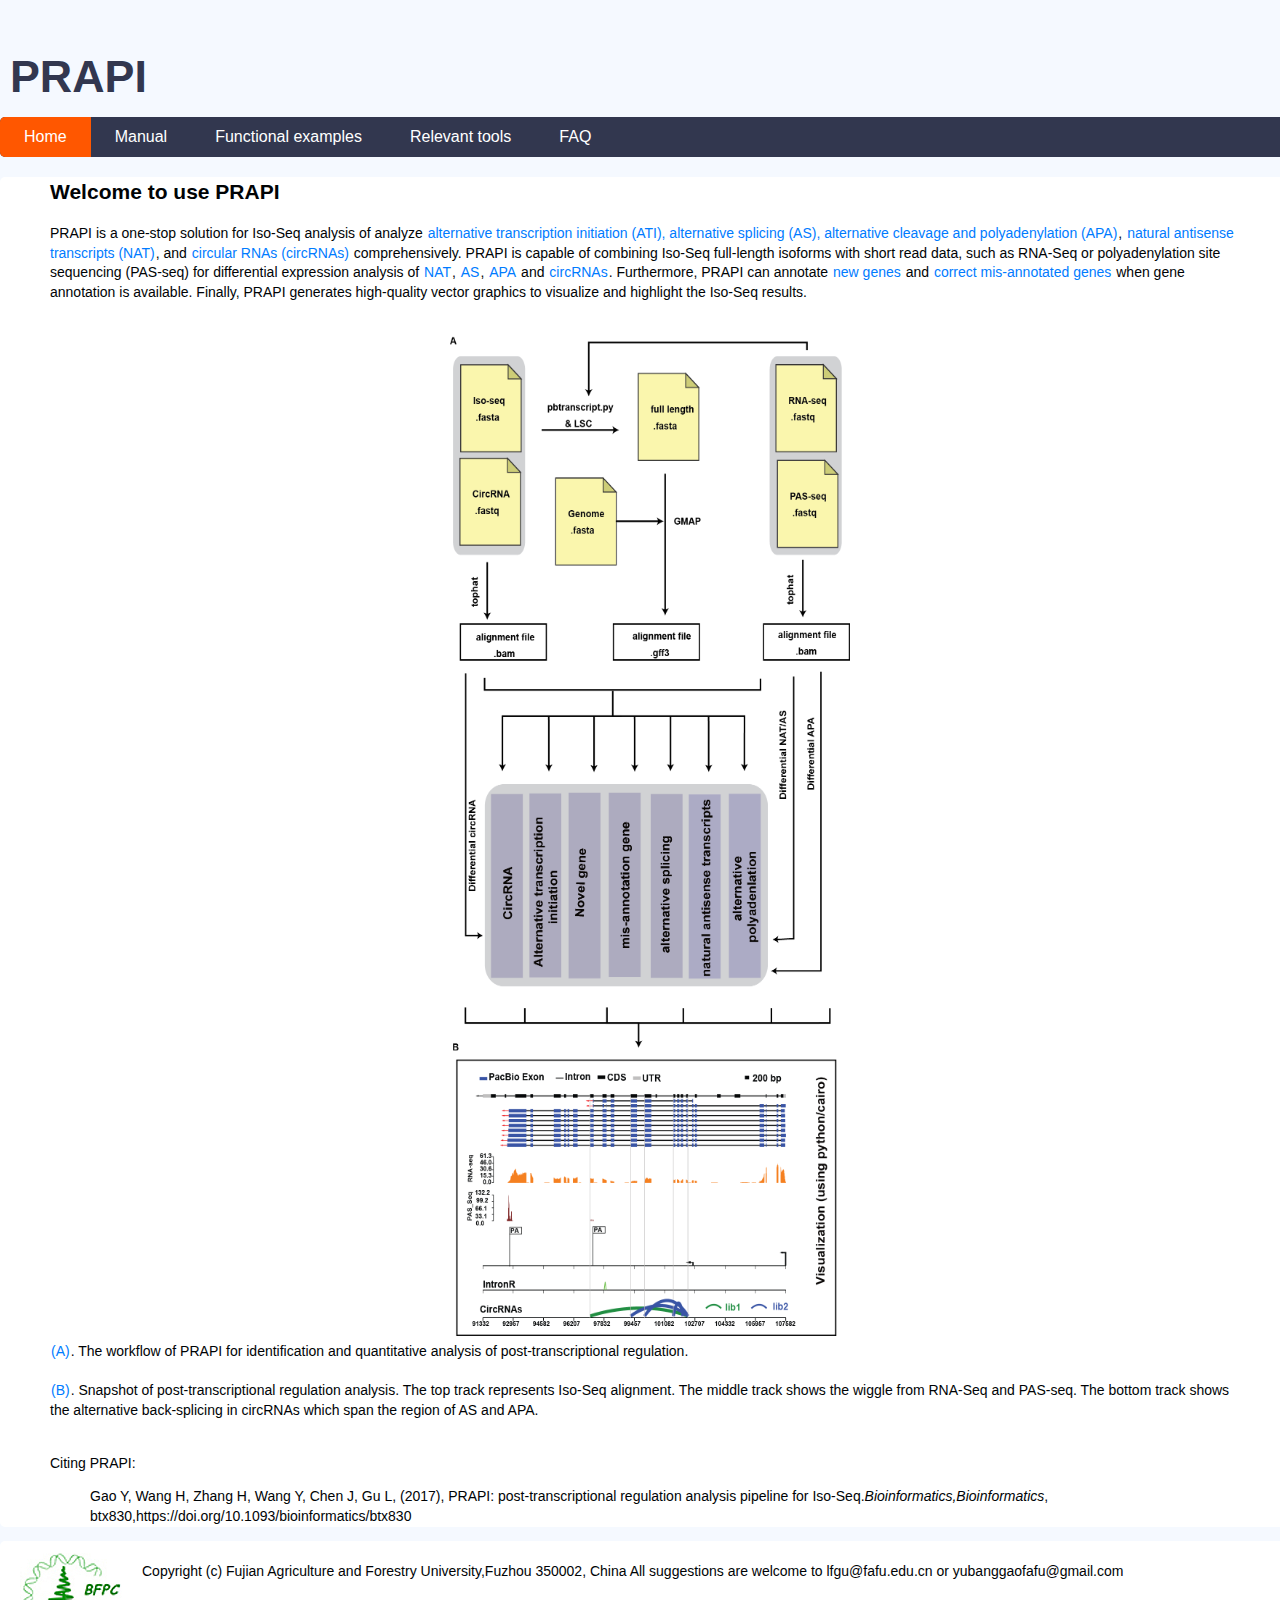
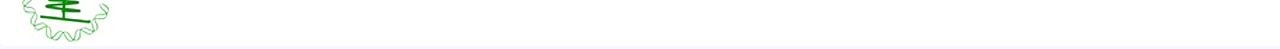
<file: PRAPI/index.html>
<!DOCTYPE html>
<html lang="en">
<head>
<meta charset="utf-8" />
<title>PRAPI</title>
 
<link rel="stylesheet" href="css/main.css" type="text/css" />
<link rel="stylesheet" href="css/tr.css" type="text/css" />
<script src="js/main.js" type="text/javascript"></script>
</head>

<body id="index" class="home">
 
	<header id="banner" class="body">
		<h1><a href="index.php">PRAPI</a></h1>
		<nav>
		  <ul>
			<li class="active"><a href="index.html">Home</a></li>
			<li><a href="manual_v2.html">Manual</a></li>
			<!--<li><a href="downloads.php">Downloads</a></li>-->
			<li><a href="example.html">Functional examples</a></li>
			<li><a href="tools.html">Relevant tools</a></li>
<!--
			<li><a href="primer_design.html">Primer design</a></li>
-->
			<li><a href="help.html">FAQ</a></li>
		  </ul>
		</nav>
<!--
		<script>
var _hmt = _hmt || [];
(function() {
  var hm = document.createElement("script");
  hm.src = "https://hm.baidu.com/hm.js?63c9a8f0fd600bd423806ed37103e069";
  var s = document.getElementsByTagName("script")[0]; 
  s.parentNode.insertBefore(hm, s);
})();
</script>
-->
	</header>
<!---->
	<section id="content" class="body">
	
		<div id="text" class="body">
		  <!---->
			<h2>Welcome to use PRAPI</h2>
		  <p>
			
		  	PRAPI is  a one-stop solution for Iso-Seq analysis of analyze <a href="example.php#sec1">alternative transcription initiation (ATI), alternative splicing (AS), alternative cleavage and polyadenylation (APA)</a>, <a href="example.php#sec2">natural antisense transcripts (NAT)</a>, and <a href="example.php#sec9">circular RNAs (circRNAs)</a> comprehensively. PRAPI is capable of combining Iso-Seq full-length isoforms with short read data, such as RNA-Seq or polyadenylation site sequencing (PAS-seq) for differential expression analysis of <a href="example.php#sec6">NAT</a>, <a href="example.php#sec4">AS</a>, <a href="example.php#sec3">APA</a> and <a href="example.php#sec5">circRNAs</a>. Furthermore, PRAPI can annotate <a href="example.php#sec7">new genes</a> and <a href="example.php#sec8">correct mis-annotated genes</a> when gene annotation is available. Finally, PRAPI generates high-quality vector graphics to visualize and highlight the Iso-Seq results.
		  	
		  	<br>
		  	<br>
		  	<div align="center"><img src="images/flow.png"width="400" height="1000"></div>
		  	<a href="">(A)</a>. The workflow of PRAPI for identification and quantitative analysis of post-transcriptional regulation.
		  	<br>
		  	<br>
		  	<a href="">(B)</a>. Snapshot of post-transcriptional regulation analysis. The top track represents Iso-Seq alignment. The middle track shows the wiggle from RNA-Seq and PAS-seq. The bottom track shows the alternative back-splicing in circRNAs which span the region of AS and APA.
		  </p>
		<br>
		  </ul>
		  Citing PRAPI:
		  <ul>
			Gao Y, Wang H, Zhang H, Wang Y, Chen J, Gu L, (2017), PRAPI: post-transcriptional regulation analysis pipeline for Iso-Seq.<i>Bioinformatics,Bioinformatics</i>, btx830,https://doi.org/10.1093/bioinformatics/btx830
		  </ul>
		  </p>
		 </div>
	</section><!-- /#content -->
<footer id="footer" class="body">
	<img src="images/footer1.png" alt="mdc bimsb logo" class="photo" />
	<p>Copyright (c) Fujian Agriculture and Forestry University,Fuzhou 350002, China  All suggestions are welcome to lfgu@fafu.edu.cn or yubanggaofafu@gmail.com
<p
</p>
	</footer>
</body>
</html>
</file>
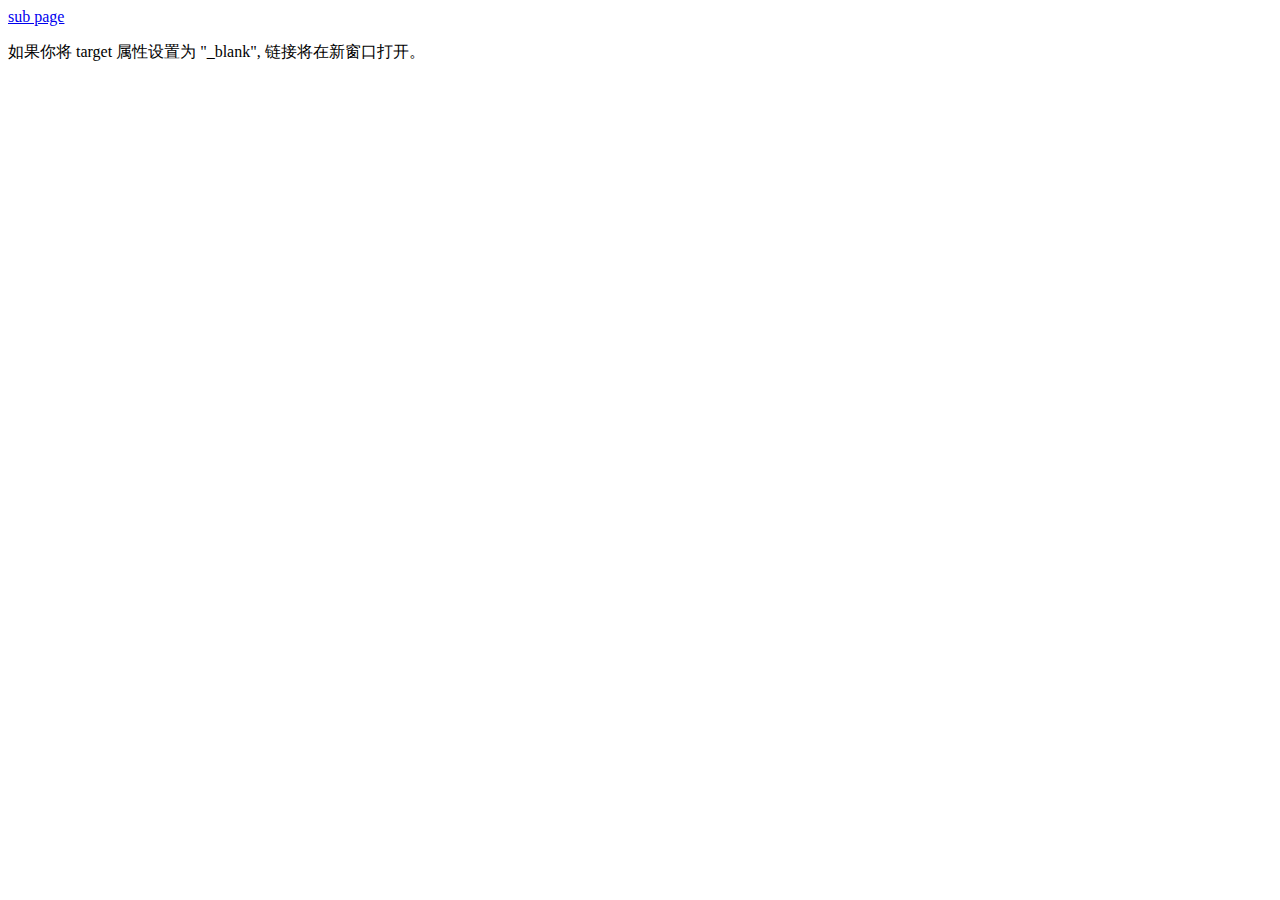
<file: sub.html>
<!DOCTYPE html>
<html>
<head> 
<meta charset="utf-8"> 
<title>菜鸟教程(runoob.com)</title> 
</head>
<body>

<a href="index.html" target="_blank">sub page</a>

<p>如果你将 target 属性设置为 &quot;_blank&quot;, 链接将在新窗口打开。</p>

</body>
</html>
</file>
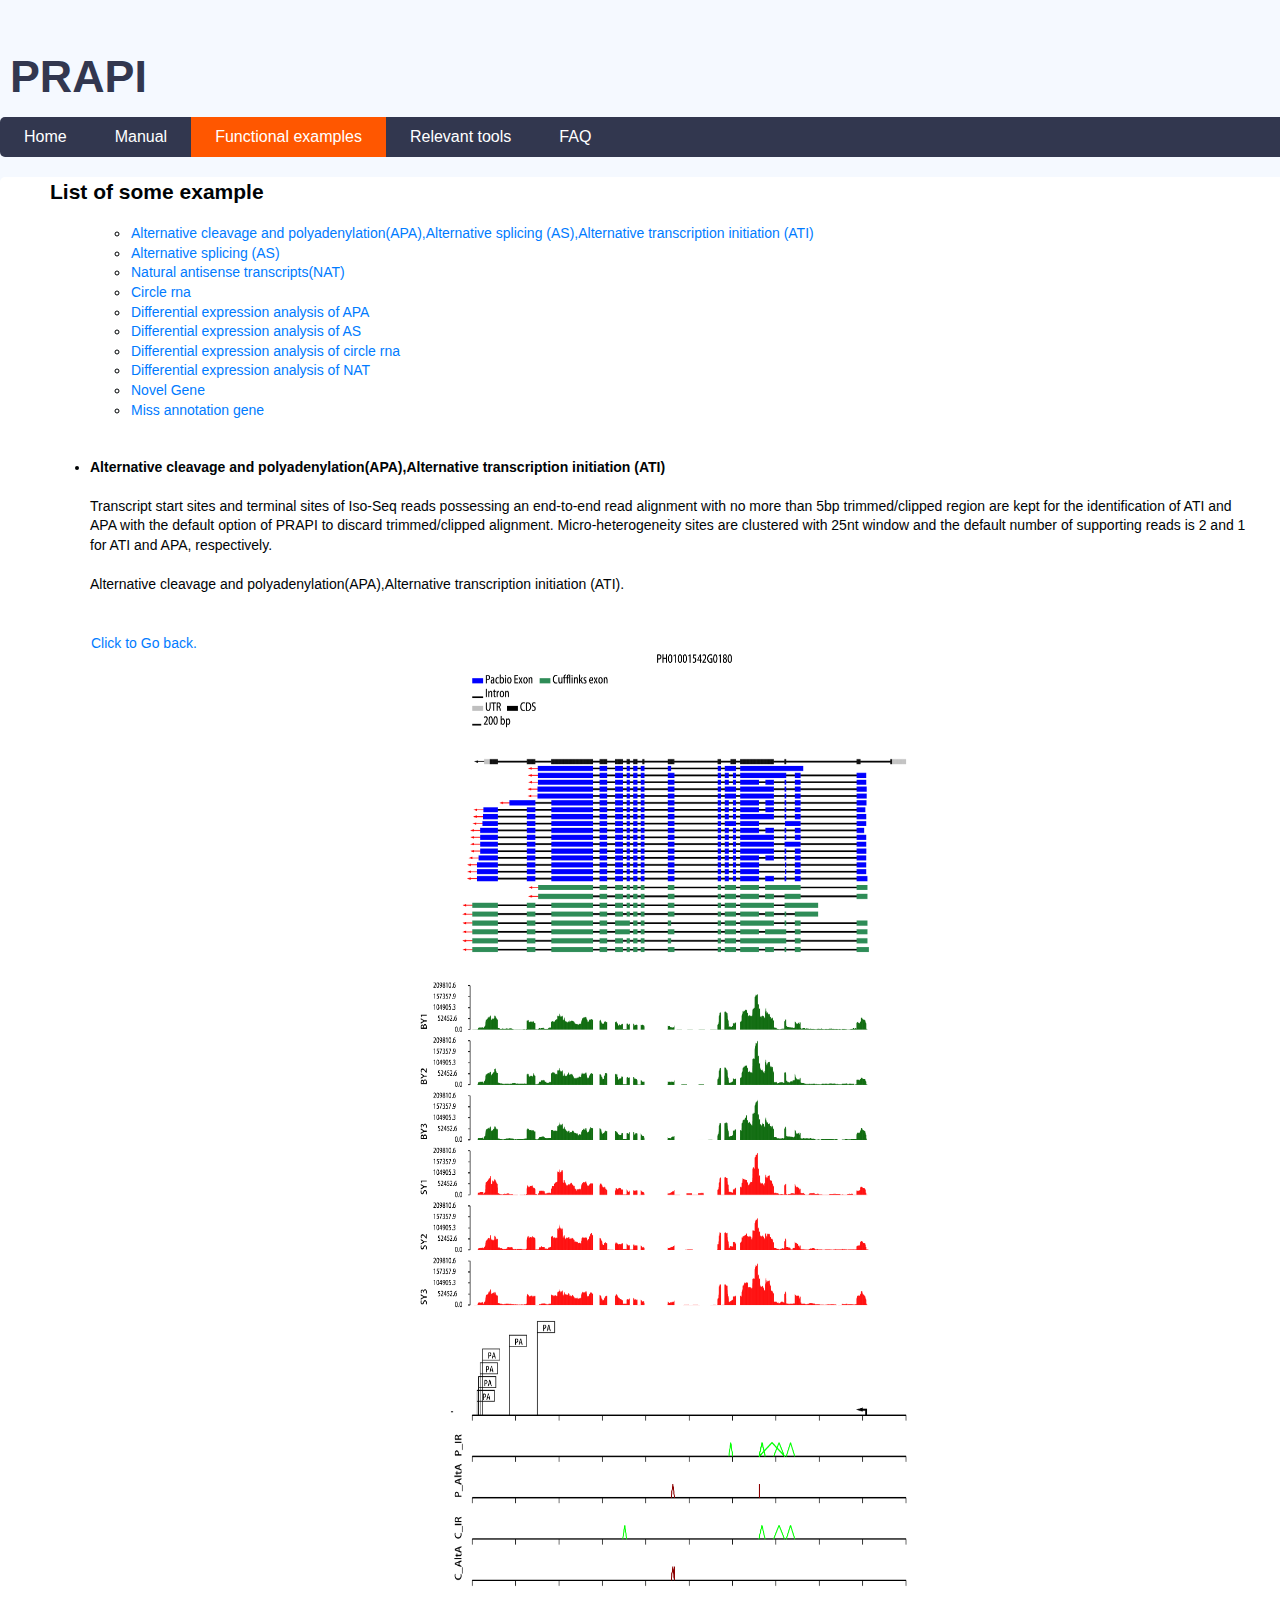
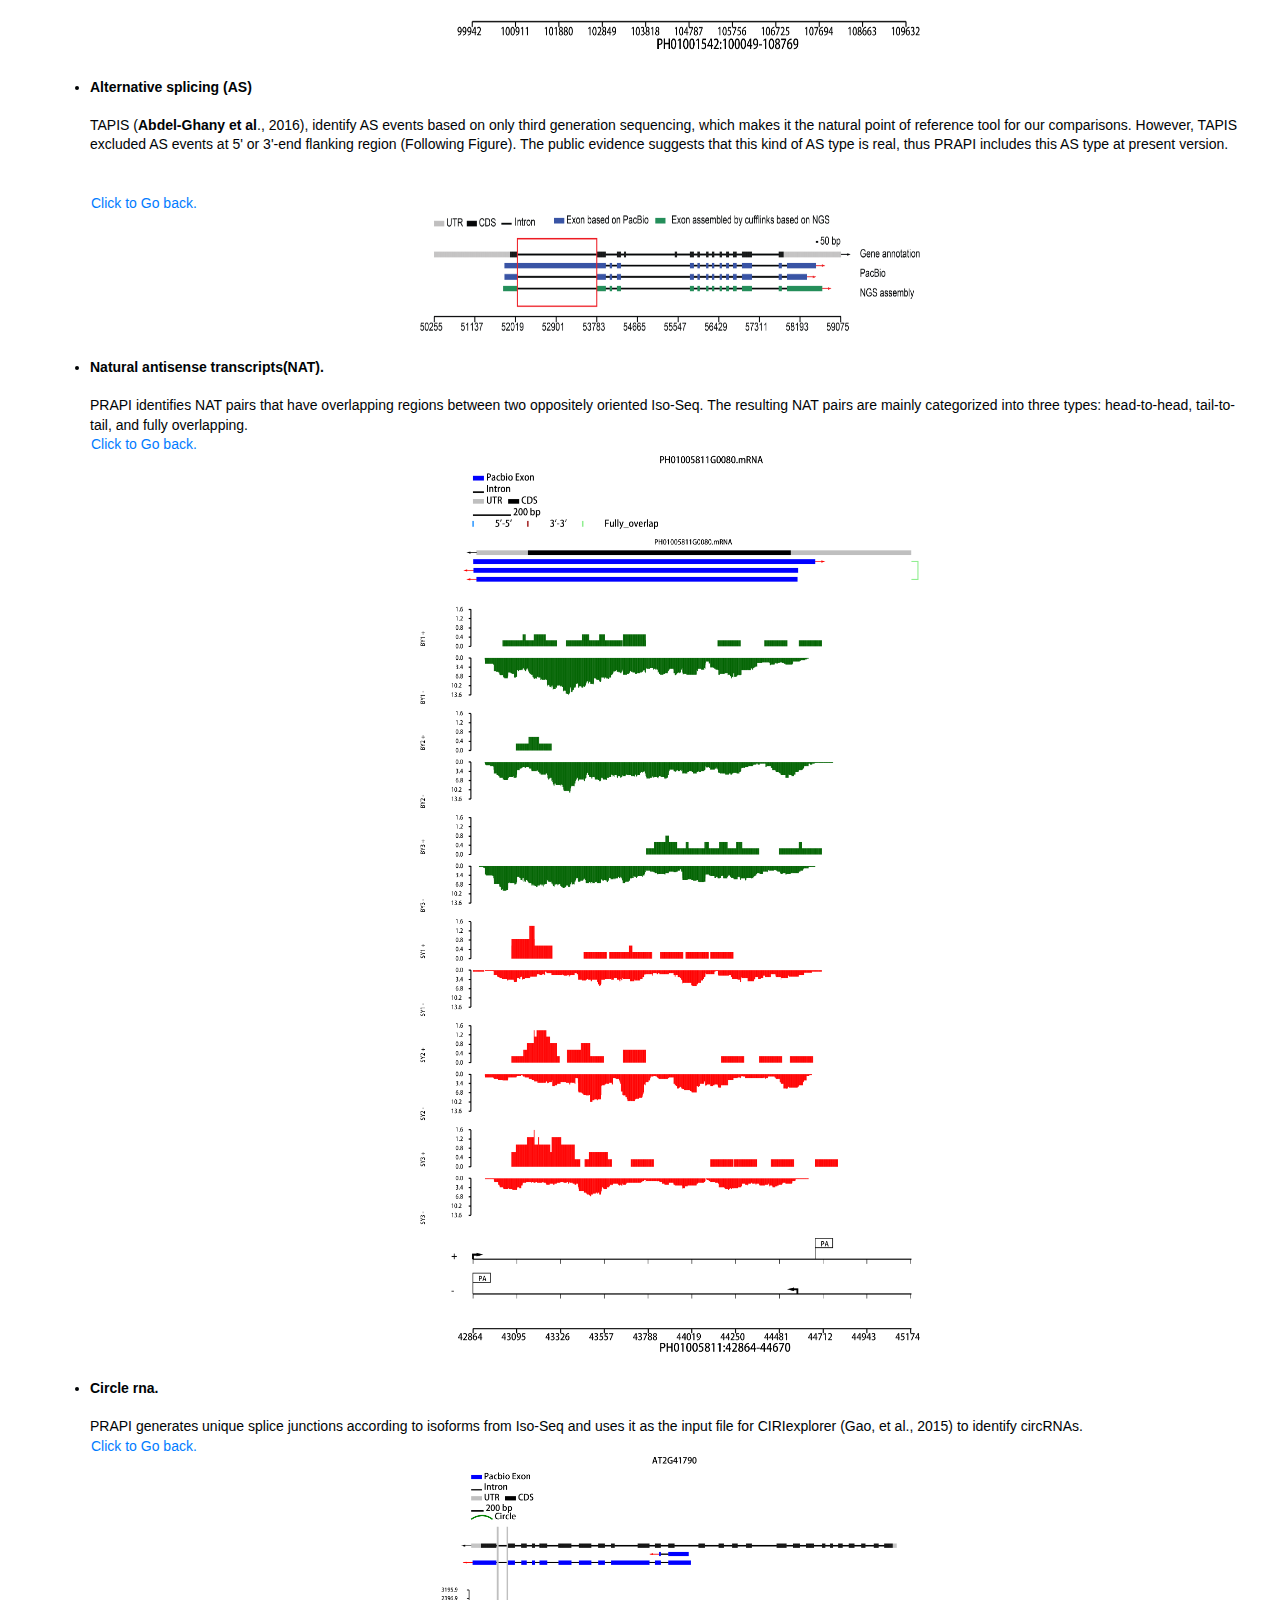
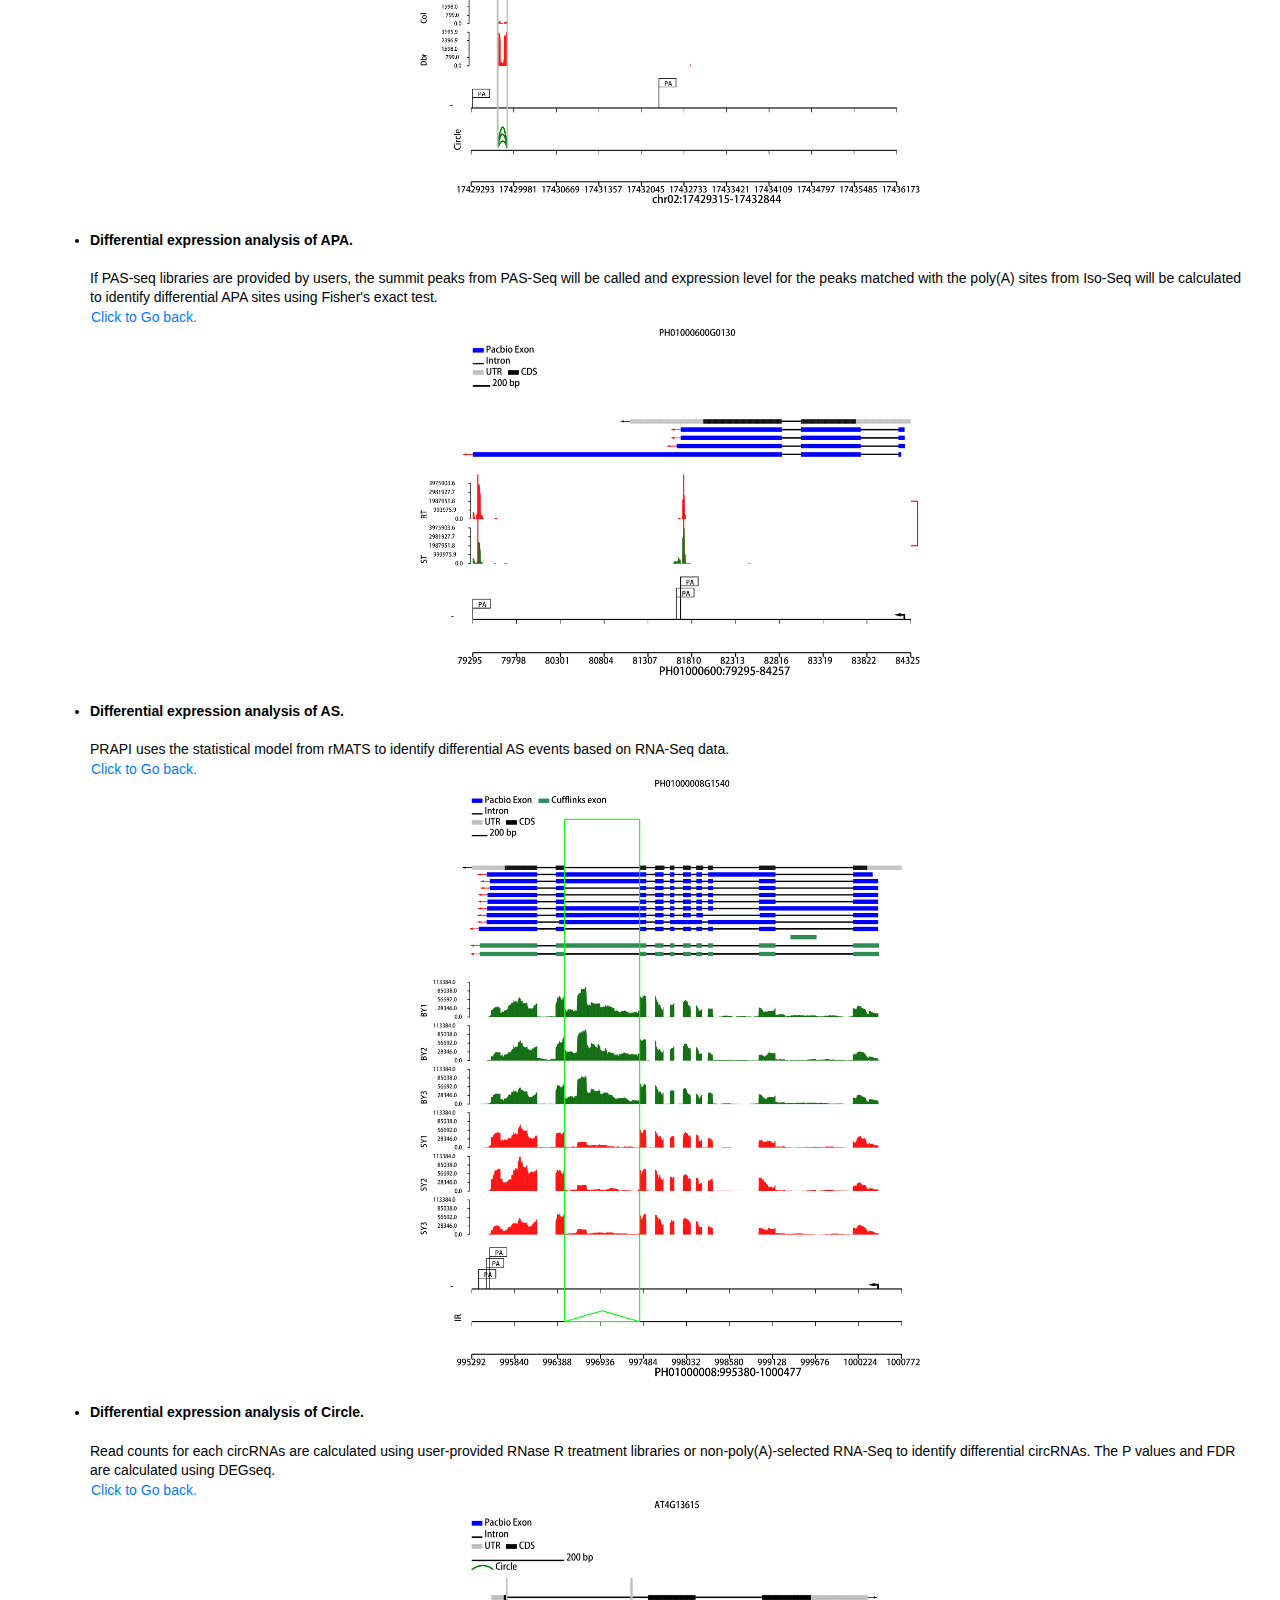
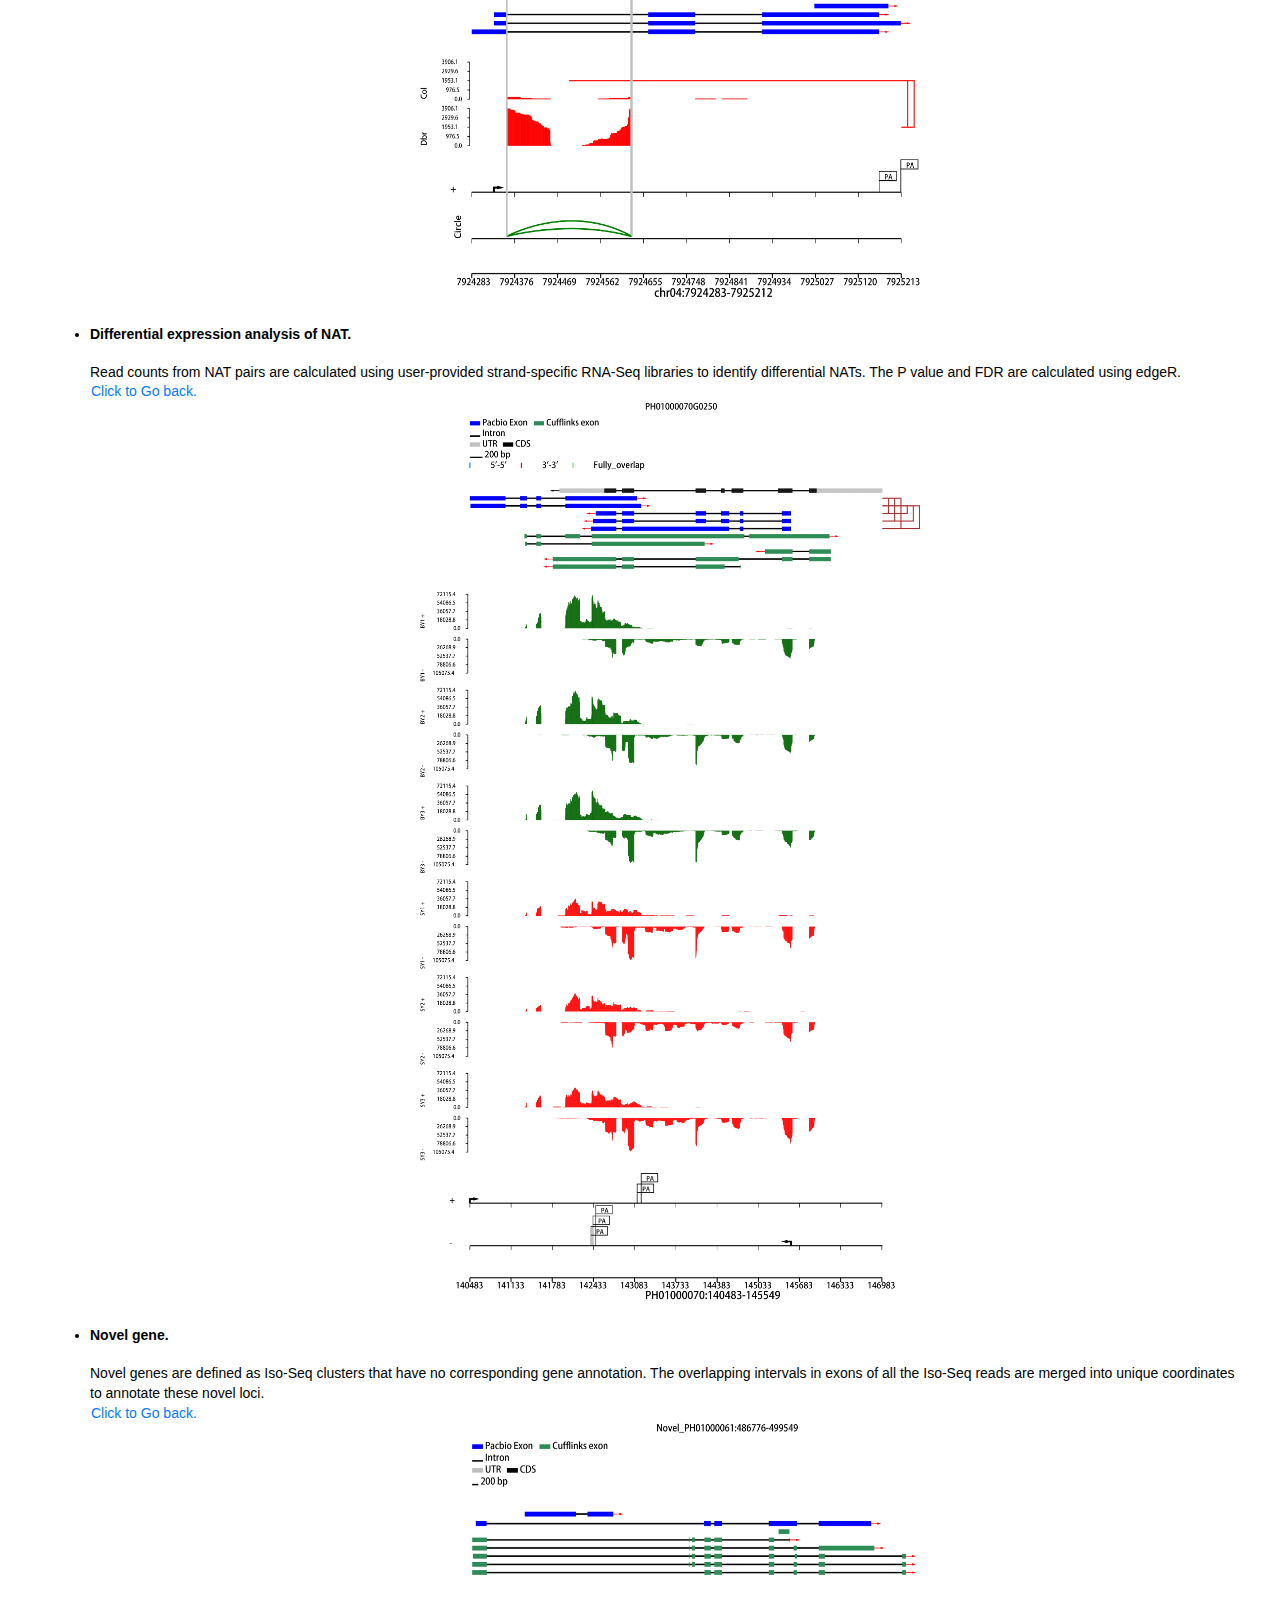
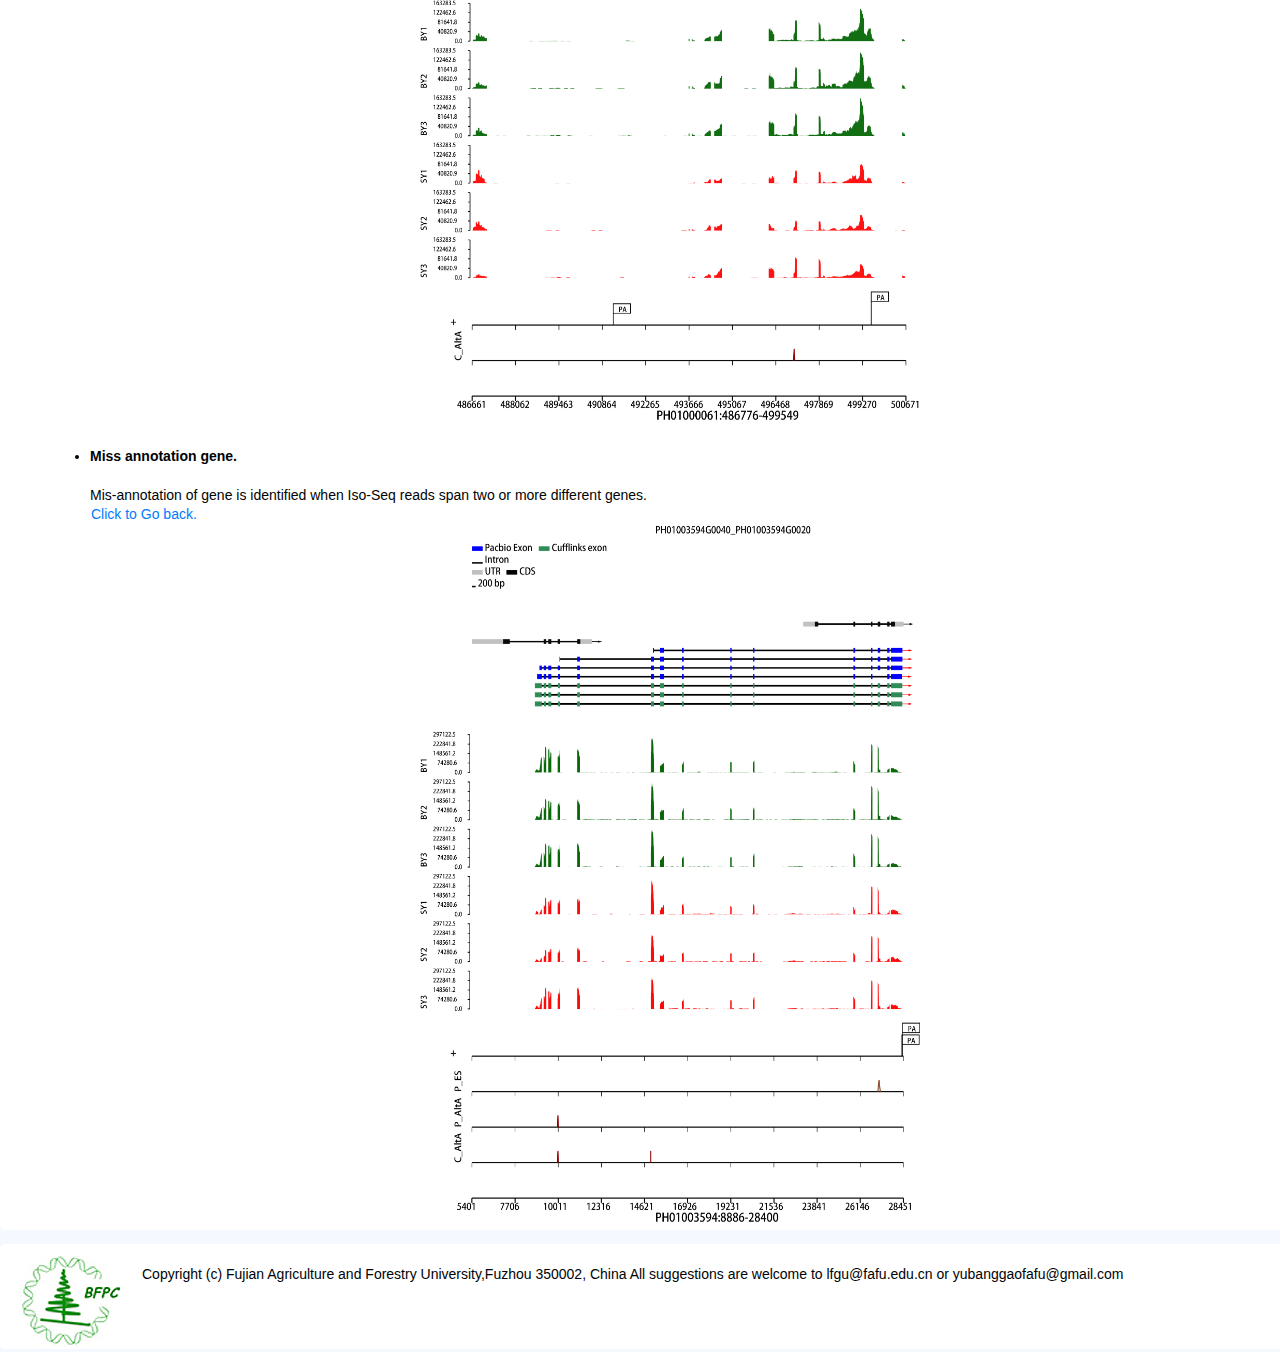
<file: PRAPI/example.html>
<!DOCTYPE html>
<html lang="en">
<head>
<meta charset="utf-8" />
<title>PRAPI</title>
 
<link rel="stylesheet" href="css/main.css" type="text/css" />
<link rel="stylesheet" href="css/tr.css" type="text/css" />
<script src="js/main.js" type="text/javascript"></script>
</head>

<body id="index" class="home">
 
	<header id="banner" class="body">
		<h1><a href="index.php">PRAPI</a></h1>
		<nav>
		  <ul>
			<li ><a href="index.html">Home</a></li>
			<li><a href="manual_v2.html">Manual</a></li>
			<!--<li><a href="downloads.php">Downloads</a></li>-->
			<li class="active"><a href="example.html">Functional examples</a></li>
			<li><a href="tools.html">Relevant tools</a></li>
<!--
			<li><a href="primer_design.html">Primer design</a></li>
-->
			<li><a href="help.html">FAQ</a></li>
		  </ul>
		</nav>
<script type="text/javascript">
<!--
function swap(val){
	if(val=="left"){
	left.style.display='block';//设置为显示
		center.style.display='none';//设置为隐藏
		right.style.display='none';
	}else if(val=="center"){
			left.style.display='none';
			center.style.display='block';
			right.style.display='none';
	}else if(val=="right"){
			left.style.display='none';
			center.style.display='none';
			right.style.display='block';
	}
	}
-->
</script>
	<section id="content" class="body">
		<div id="text" class="body">
			<h2>List of some example</h2>
	<ul>
		<ul id="homes">
				<li><a href="example.php#sec1">Alternative cleavage and polyadenylation(APA),Alternative splicing (AS),Alternative transcription initiation (ATI)</a></li>
				
				<li><a href="example.php#sec10">Alternative splicing (AS)</a></li>
				<li><a href="example.php#sec2">Natural antisense transcripts(NAT)</a></li>
				<li><a href="example.php#sec9">Circle rna</a></li>
				<li><a href="example.php#sec3">Differential expression analysis of APA</a></li>
				<li><a href="example.php#sec4">Differential expression analysis of AS</a></li>
				<li><a href="example.php#sec5">Differential expression analysis of circle rna</a></li>
				<li><a href="example.php#sec6">Differential expression analysis of NAT</a></li>
				<li><a href="example.php#sec7">Novel Gene</a></li>
				<li><a href="example.php#sec8">Miss annotation gene</a></li><br>
			</ul>
		<li id="sec1">
			<H4>Alternative cleavage and polyadenylation(APA),Alternative transcription initiation (ATI)</H4>
			
			Transcript start sites and terminal sites of Iso-Seq reads possessing an end-to-end read alignment with no more than 5bp trimmed/clipped region are kept for the identification of ATI and APA with the default option of PRAPI to discard trimmed/clipped alignment. Micro-heterogeneity sites are clustered with 25nt window and the default number of supporting reads is 2 and 1 for ATI and APA, respectively.<br><br>
			
			Alternative cleavage and polyadenylation(APA),Alternative transcription initiation (ATI).<br><br>
			
		
			
			<br><a href="example.php">Click to Go back.</a> 
			<div align="center"><img src="images/basic.png"width="500" height="1000"></div>
		</li>
		
		
		<li id="sec10">
			<H4>Alternative splicing (AS)</H4>
			
			TAPIS (<b>Abdel-Ghany et al</b>., 2016), identify AS events based on only third generation sequencing, which makes it the natural point of reference tool for our comparisons. However, TAPIS excluded AS events at 5' or 3'-end flanking region (Following Figure). The public evidence suggests that this kind of AS type is real, thus PRAPI includes this AS type at present version.<br><br>
			
			<br><a href="example.php">Click to Go back.</a> 
			<div align="center"><img src="images/as.png"width="500" height="120"></div>
		</li>
		
		
		
		<li id="sec2">
			<H4>Natural antisense transcripts(NAT).</H4>
			PRAPI identifies NAT pairs that have overlapping regions between two oppositely oriented Iso-Seq. The resulting NAT pairs are mainly categorized into three types: head-to-head, tail-to-tail, and fully overlapping.
			<br>
			<a href="example.php">Click to Go back.</a> 
			<div align="center"><img src="images/nat.png"width="500" height="900"></div>
		</li>
		<li id="sec9">
			<h4>Circle rna.</h4>
			  PRAPI generates unique splice junctions according to isoforms from Iso-Seq and uses it as the input file for CIRIexplorer (Gao, et al., 2015) to identify circRNAs.
			<br><a href="example.php">Click to Go back.</a>
			<div align="center"><img src="images/circ.png"width="500" height="350"></div>
		</li>
		<li id="sec3">
			<h4>Differential expression analysis of APA.</h4>
			If PAS-seq libraries are provided by users, the summit peaks from PAS-Seq will be called and expression level for the peaks matched with the poly(A) sites from Iso-Seq will be calculated to identify differential APA sites using Fisher's exact test.
			
			<br><a href="example.php">Click to Go back.</a>
			<div align="center"><img src="images/de_apa.png"width="500" height="350"></div>
		</li>
		<li id="sec4">
			<h4>Differential expression analysis of AS.</h4>
			PRAPI uses the statistical model from rMATS to identify differential AS events based on RNA-Seq data.
			<br><a href="example.php">Click to Go back.</a>
			<div align="center"><img src="images/de_as.png"width="500" height="600"></div>
		</li>
		<li id="sec5">
			<h4>Differential expression analysis of Circle.</h4>
			Read counts for each circRNAs are calculated using user-provided RNase R treatment libraries or non-poly(A)-selected RNA-Seq to identify differential circRNAs. The P values and FDR are calculated using DEGseq.
			<br><a href="example.php">Click to Go back.</a>
			<div align="center"><img src="images/de_circle.png"width="500" height="400"></div>
		</li>
		<li id="sec6">
			<h4>Differential expression analysis of NAT.</h4>
			Read counts from NAT pairs are calculated using user-provided strand-specific RNA-Seq libraries to identify differential NATs. The P value and FDR are calculated using edgeR.
			<br><a href="example.php">Click to Go back.</a>
			<div align="center"><img src="images/de_nat.png"width="500" height="900"></div>
		</li>
		<li id="sec7">
			<h4>Novel gene.</h4>
			Novel genes are defined as Iso-Seq clusters that have no corresponding gene annotation. The overlapping intervals in exons of all the Iso-Seq reads are merged into unique coordinates to annotate these novel loci.
			
			<br><a href="example.php">Click to Go back.</a>
			<div align="center"><img src="images/novel.png"width="500" height="600"></div>
		</li>
		<li id="sec8">
			<h4>Miss annotation gene.</h4>
			  Mis-annotation of gene is identified when Iso-Seq reads span two or more different genes.
			<br><a href="example.php">Click to Go back.</a>
			<div align="center"><img src="images/miss_annotation.png"width="500" height="700"></div>
		</li>
</ul>
		</div>
	</section>
	
	<footer id="footer" class="body">
	<img src="images/footer1.png" alt="mdc bimsb logo" class="photo" />
	<p>Copyright (c) Fujian Agriculture and Forestry University,Fuzhou 350002, China  All suggestions are welcome to lfgu@fafu.edu.cn or yubanggaofafu@gmail.com
<p
<!-- Start of StatCounter Code for Default Guide -->
<!-- Start of StatCounter Code for Default Guide -->
</p>
	</footer>
</body>
</html>
</file>
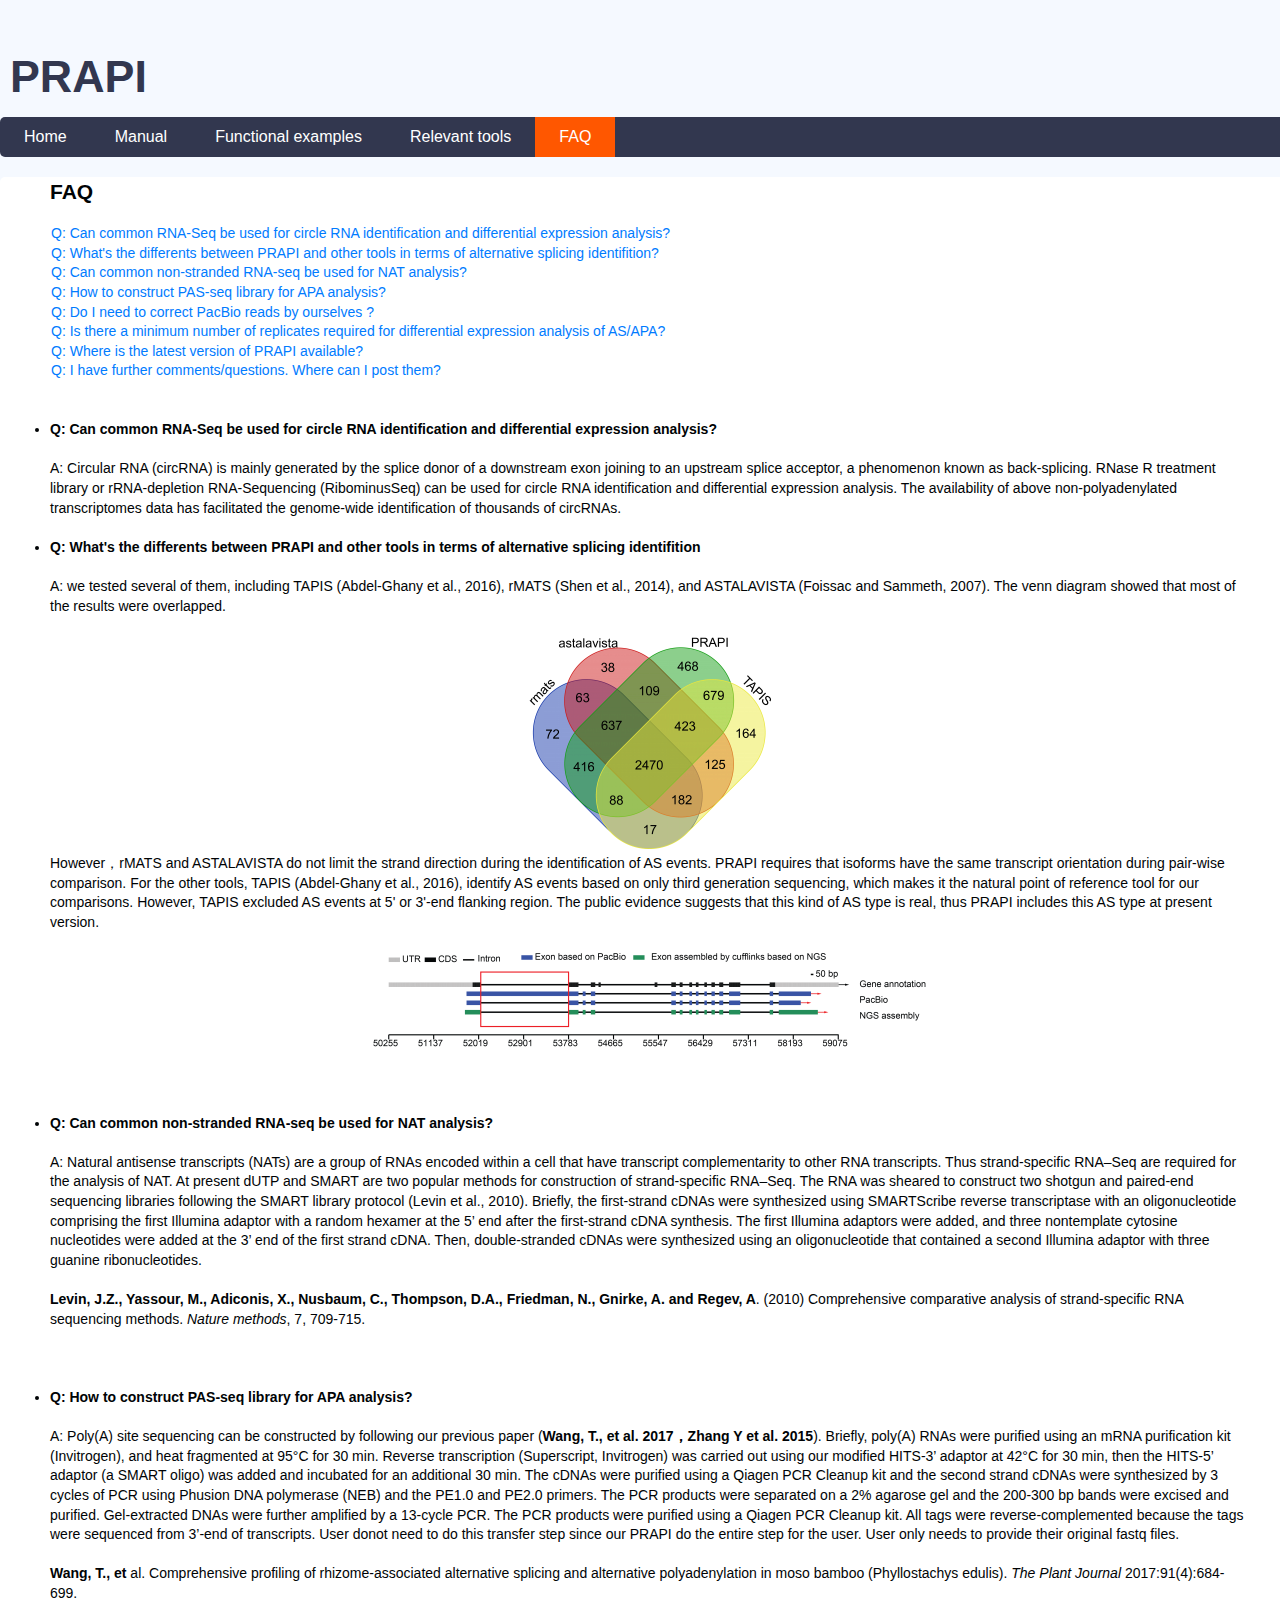
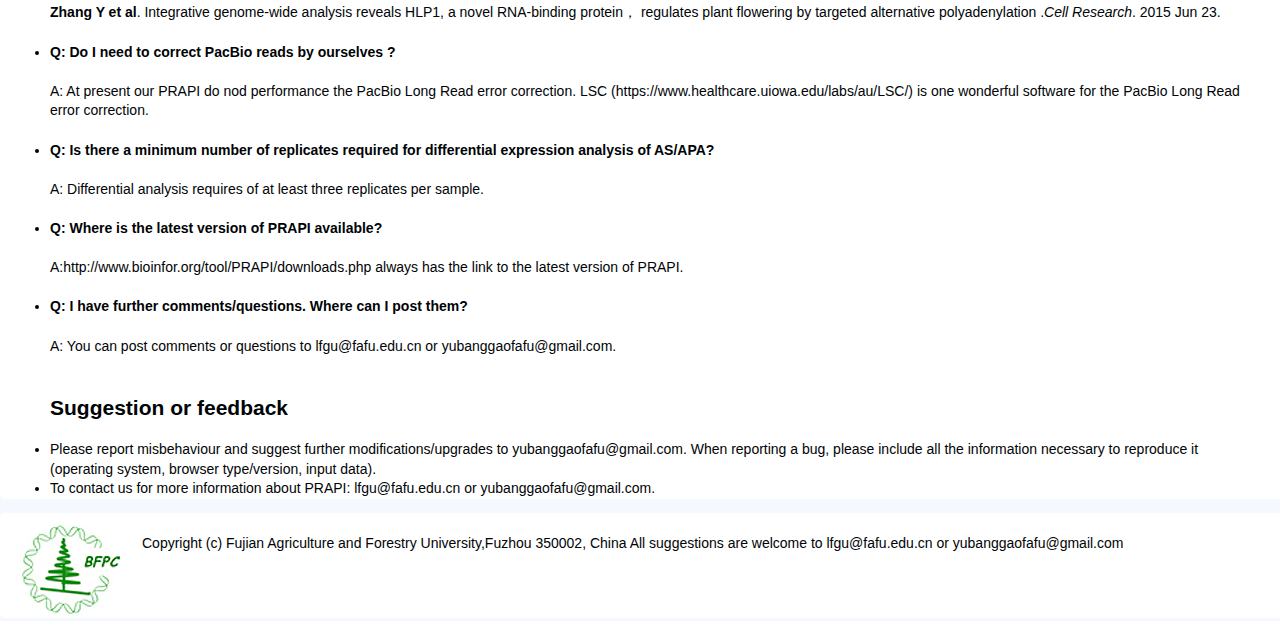
<file: PRAPI/help.html>
<!DOCTYPE html>
<html lang="en">
<head>
<meta charset="utf-8" />
<title>PRAPI</title>
 
<link rel="stylesheet" href="css/main.css" type="text/css" />
<link rel="stylesheet" href="css/tr.css" type="text/css" />
<script src="js/main.js" type="text/javascript"></script>
</head>

<body id="index" class="home">
 
	<header id="banner" class="body">
		<h1><a href="index.php">PRAPI</a></h1>
		<nav>
		  <ul>
			<li ><a href="index.html">Home</a></li>
			<li><a href="manual_v2.html">Manual</a></li>
			<!--<li><a href="downloads.php">Downloads</a></li>-->
			<li><a href="example.html">Functional examples</a></li>
			<li><a href="tools.html">Relevant tools</a></li>
<!--
			<li><a href="primer_design.html">Primer design</a></li>
-->
			<li class="active"><a href="help.html">FAQ</a></li>
		  </ul>
		</nav>
		
	<section id="content" class="body">
		<div id="text" class="body">
			 
			<h2>FAQ</h2>
			<a href="help.php#sec1">Q: Can common RNA-Seq be used for  circle RNA identification and differential expression analysis?</a><br>
			
			<a href="help.php#sec8">Q: What's the differents between PRAPI  and other tools in terms of alternative splicing identifition?</a><br>
			
			<a href="help.php#sec2">Q: Can common non-stranded RNA-seq be used for NAT analysis?</a><br>
			
			<a href="help.php#sec3">Q: How to construct PAS-seq library for APA analysis?</a><br>
			
			<a href="help.php#sec4">Q: Do I need to correct PacBio reads by ourselves ?</a><br>
			
			<a href="help.php#sec5">Q: Is there a minimum number of replicates required for differential expression analysis of AS/APA?</a><br>
			
			<a href="help.php#sec6">Q: Where is the latest version of PRAPI available?</a><br>
			
			<a href="help.php#sec7">Q: I have further comments/questions. Where can I post them?</a><br>
			
			<br><br>
			<li id="sec1">
				<b>Q: Can common RNA-Seq be used for  circle RNA identification and differential expression analysis?</b><br><br>
A: Circular RNA (circRNA) is mainly generated by the splice donor of a downstream exon joining to an upstream splice acceptor, a phenomenon known as back-splicing. RNase R treatment library or rRNA-depletion RNA-Sequencing (RibominusSeq) can be used for circle RNA identification and differential expression analysis. The availability of above non-polyadenylated transcriptomes data has facilitated the genome-wide identification of thousands of circRNAs. 
			</li>
			<br>
			
			
			
			<li id="sec8">
				<b>Q: What's the differents between PRAPI  and other tools in terms of alternative splicing identifition</b><br><br>
A: we tested several of them, including TAPIS (Abdel-Ghany et al., 2016), rMATS (Shen et al., 2014), 
and ASTALAVISTA (Foissac and Sammeth, 2007). 
The venn diagram showed that most of the results were overlapped.
<br><br>
<div align="center"><img src="images/vnn.png"></div>
However，rMATS and ASTALAVISTA do not limit the strand direction during the identification of AS events. PRAPI requires that isoforms have the same transcript orientation during pair-wise comparison.
For the other tools, TAPIS (Abdel-Ghany et al., 2016), identify AS events based on only third generation sequencing, which makes it the natural point of reference tool for our comparisons. However, TAPIS excluded AS events at 5' or 3'-end flanking region. The public evidence suggests that this kind of AS type is real, thus PRAPI includes this AS type at present version.
<br><br>
<div align="center"><img src="images/vs.png"></div>


					<br>
					<br>
					

					<br>
			</li>
			
			
			<li id="sec2">
				<b>Q: Can common non-stranded RNA-seq be used for NAT analysis?</b><br><br>
A: Natural antisense transcripts (NATs) are a group of RNAs encoded within a cell that have transcript complementarity to other RNA transcripts. Thus strand-specific RNA–Seq are required for the analysis of  NAT. At present dUTP and SMART are two popular methods for construction of strand-specific RNA–Seq. The RNA was sheared to construct two shotgun and paired-end sequencing libraries following the SMART library protocol (Levin et al., 2010). Briefly, the first-strand cDNAs were synthesized using SMARTScribe reverse transcriptase with an oligonucleotide comprising the first Illumina adaptor with a random hexamer at the 5’ end after the first-strand cDNA synthesis. The first Illumina adaptors were added, and three nontemplate cytosine nucleotides were added at the 3’ end of the first strand cDNA. Then, double-stranded cDNAs were synthesized using an oligonucleotide that contained a second Illumina adaptor with three guanine ribonucleotides.
<br><br>
<b>Levin, J.Z., Yassour, M., Adiconis, X., Nusbaum, C., Thompson, D.A., Friedman, N., Gnirke, A. and Regev, A</b>. (2010) Comprehensive comparative analysis of strand-specific RNA sequencing methods. <i>Nature methods</i>, 7, 709-715.
					<br>
					<br>
					

					<br>
			</li>
			
			<br>
			<li id="sec3">
				<b>Q: How to construct PAS-seq library for APA analysis?</b><br><br>
A: Poly(A) site sequencing can be constructed by following our previous paper (<b>Wang, T., et al. 2017，Zhang Y et al. 2015</b>). Briefly, poly(A) RNAs were purified using an mRNA purification kit (Invitrogen), and heat fragmented at 95°C for 30 min. Reverse transcription (Superscript, Invitrogen) was carried out using our modified HITS-3’ adaptor at 42°C for 30 min, then the HITS-5’ adaptor (a SMART oligo) was added and incubated for an additional 30 min. The cDNAs were purified using a Qiagen PCR Cleanup kit and the second strand cDNAs were synthesized by 3 cycles of PCR using Phusion DNA polymerase (NEB) and the PE1.0 and PE2.0 primers. The PCR products were separated on a 2% agarose gel and the 200-300 bp bands were excised and purified. Gel-extracted DNAs were further amplified by a 13-cycle PCR. The PCR products were purified using a Qiagen PCR Cleanup kit. All tags were reverse-complemented because the tags were sequenced from 3’-end of transcripts. User donot need to do this transfer step since our PRAPI do the entire step for the user. User only needs to provide their original fastq files.
<br>
<br><b>Wang, T., et</b> al. Comprehensive profiling of rhizome‐associated alternative splicing and alternative polyadenylation in moso bamboo (Phyllostachys edulis). <i>The Plant Journal</i> 2017:91(4):684-699.
<br><b>Zhang Y et al</b>. Integrative genome-wide analysis reveals HLP1, a novel RNA-binding protein， regulates plant flowering by targeted alternative polyadenylation .<i>Cell Research</i>. 2015 Jun 23. 
			</li>
			
			
			<br>
			
			<li id="sec4">
				<b>Q: Do I need to correct PacBio reads by ourselves ?</b><br><br>
A: At present our PRAPI do nod performance the PacBio Long Read error correction. LSC (https://www.healthcare.uiowa.edu/labs/au/LSC/) is one wonderful software for the PacBio Long Read error correction. 
			</li>
			<br>
			
			<li id="sec5">
				<b>Q: Is there a minimum number of replicates required for differential expression analysis of AS/APA?</b><br><br>
A: Differential analysis requires of at least three replicates per sample.
			</li>
			<br>
			
			<li id="sec6">
				<b>Q: Where is the latest version of PRAPI available?</b><br><br>
A:http://www.bioinfor.org/tool/PRAPI/downloads.php always has the link to the latest version of PRAPI.
			</li>
			<br>
			
			<li id="sec7">
				<b>Q: I have further comments/questions. Where can I post them?</b><br><br>
A: You can post comments or questions to lfgu@fafu.edu.cn or yubanggaofafu@gmail.com.
			</li>
			<br>
			
			
			<h2>Suggestion or feedback</h2>
			<li>Please report misbehaviour and suggest further modifications/upgrades to 
		    yubanggaofafu@gmail.com.
		    When reporting a bug, please include all the information necessary to reproduce
		    it (operating system, browser type/version, input data).
			</li>
			<li>To contact us for more information about PRAPI: lfgu@fafu.edu.cn or yubanggaofafu@gmail.com. <br/></li>
			
		</div>
	</section>
	
	<footer id="footer" class="body">
	<img src="images/footer1.png" alt="mdc bimsb logo" class="photo" />
	<p>Copyright (c) Fujian Agriculture and Forestry University,Fuzhou 350002, China  All suggestions are welcome to lfgu@fafu.edu.cn or yubanggaofafu@gmail.com
<p
<!-- Start of StatCounter Code for Default Guide -->
<!-- Start of StatCounter Code for Default Guide -->
</p>
	</footer>
</body>
</html>
</file>
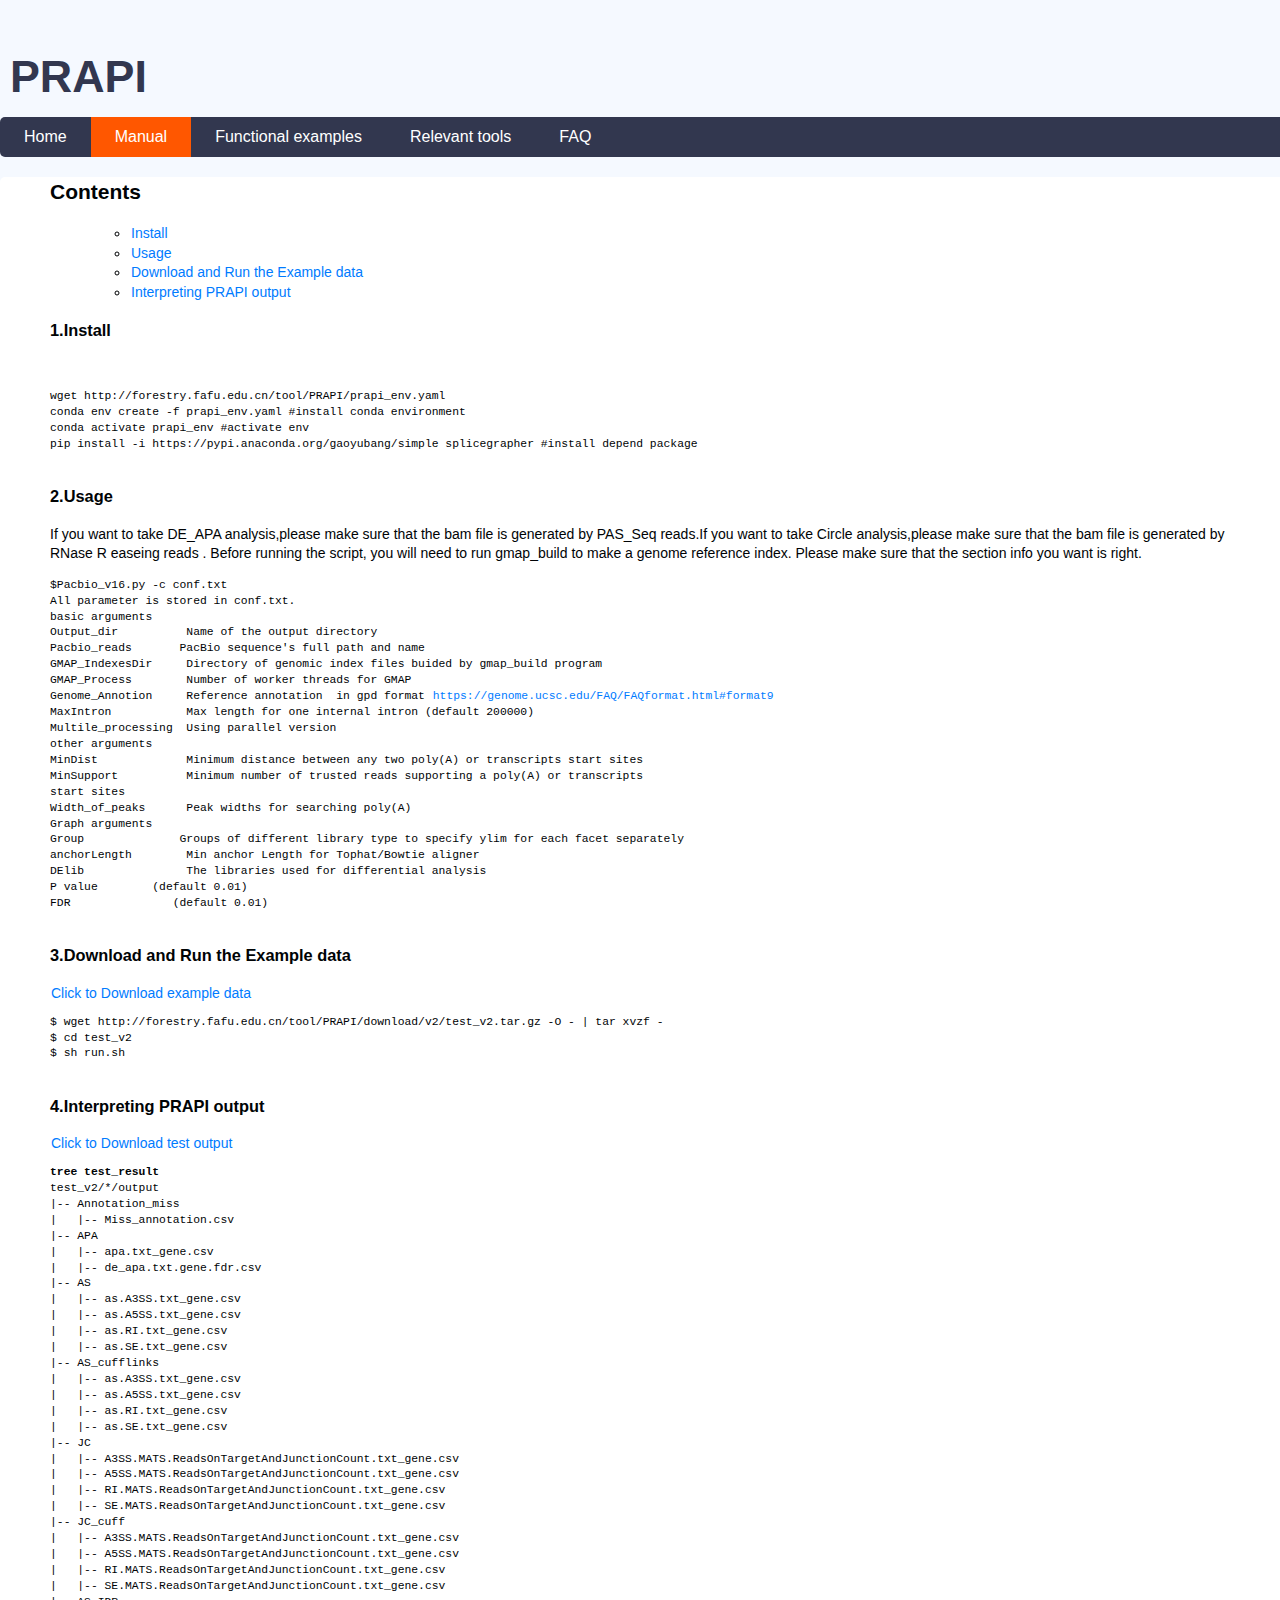
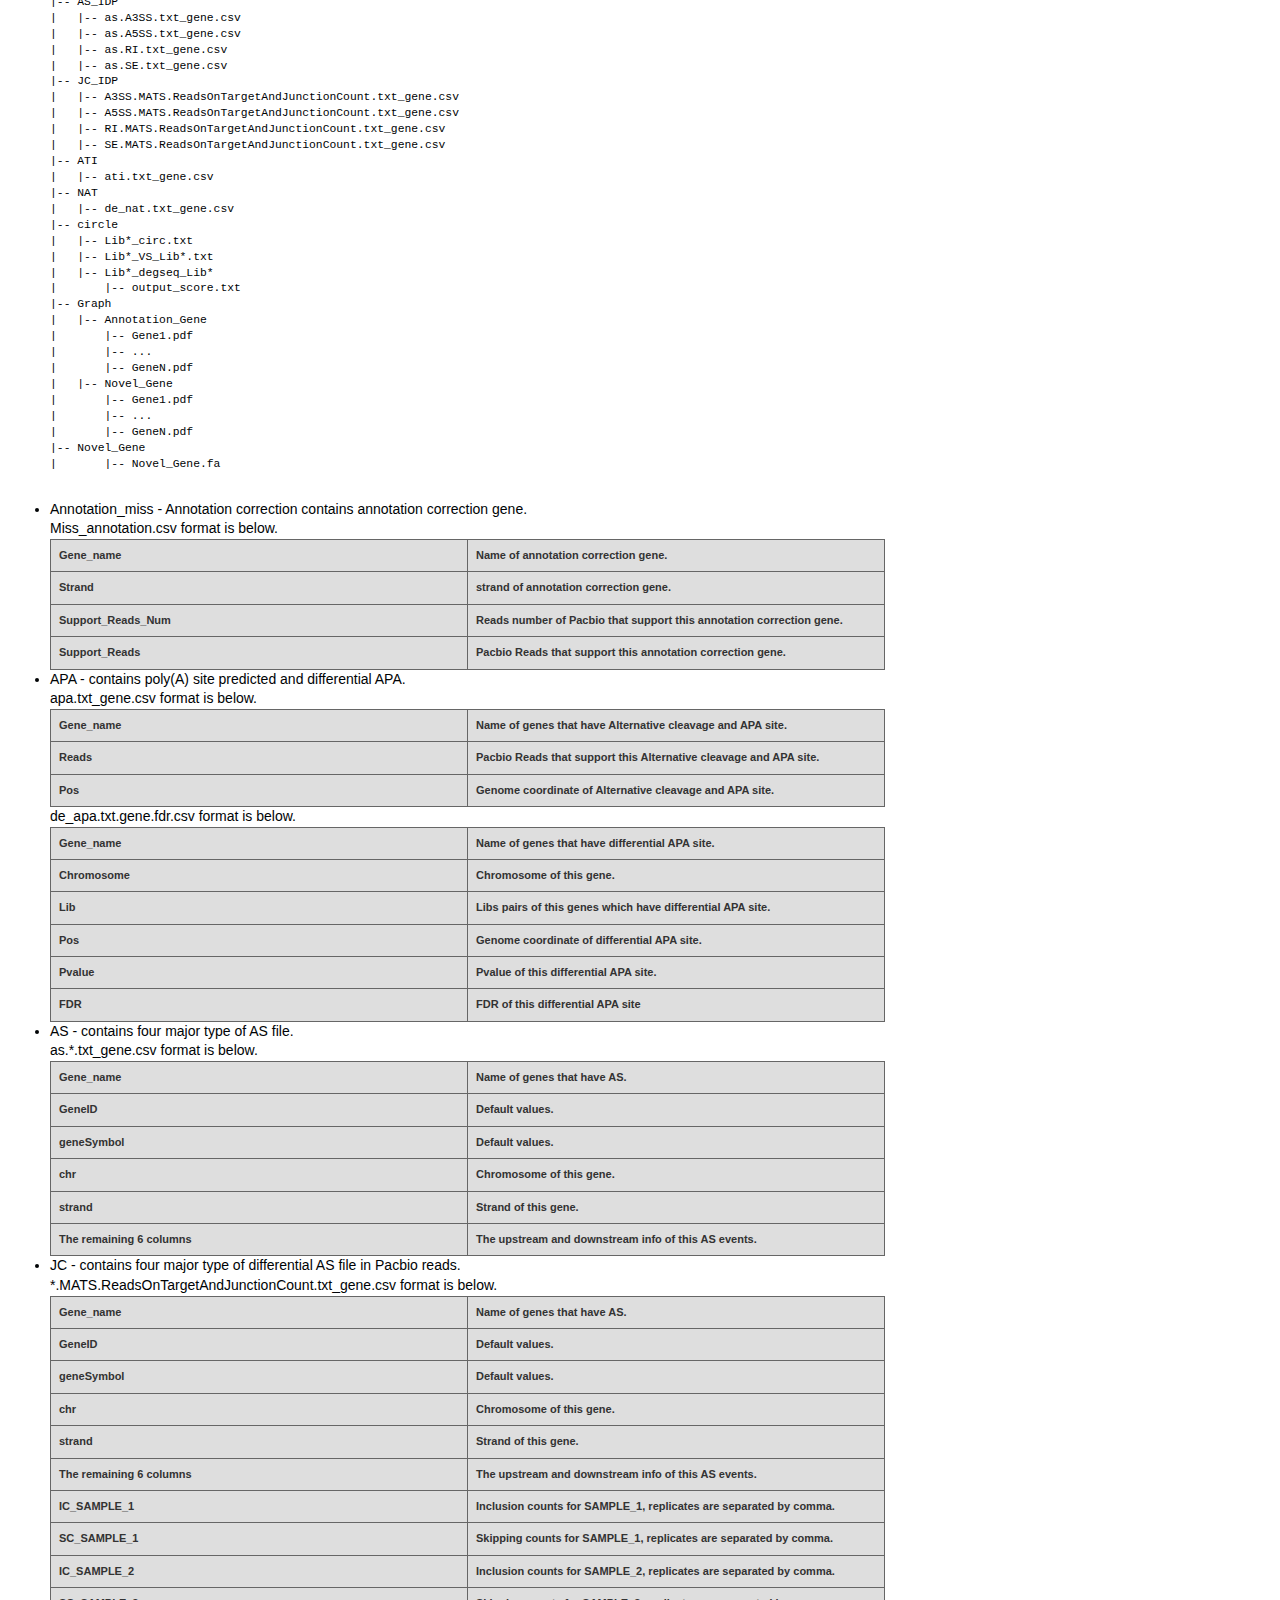
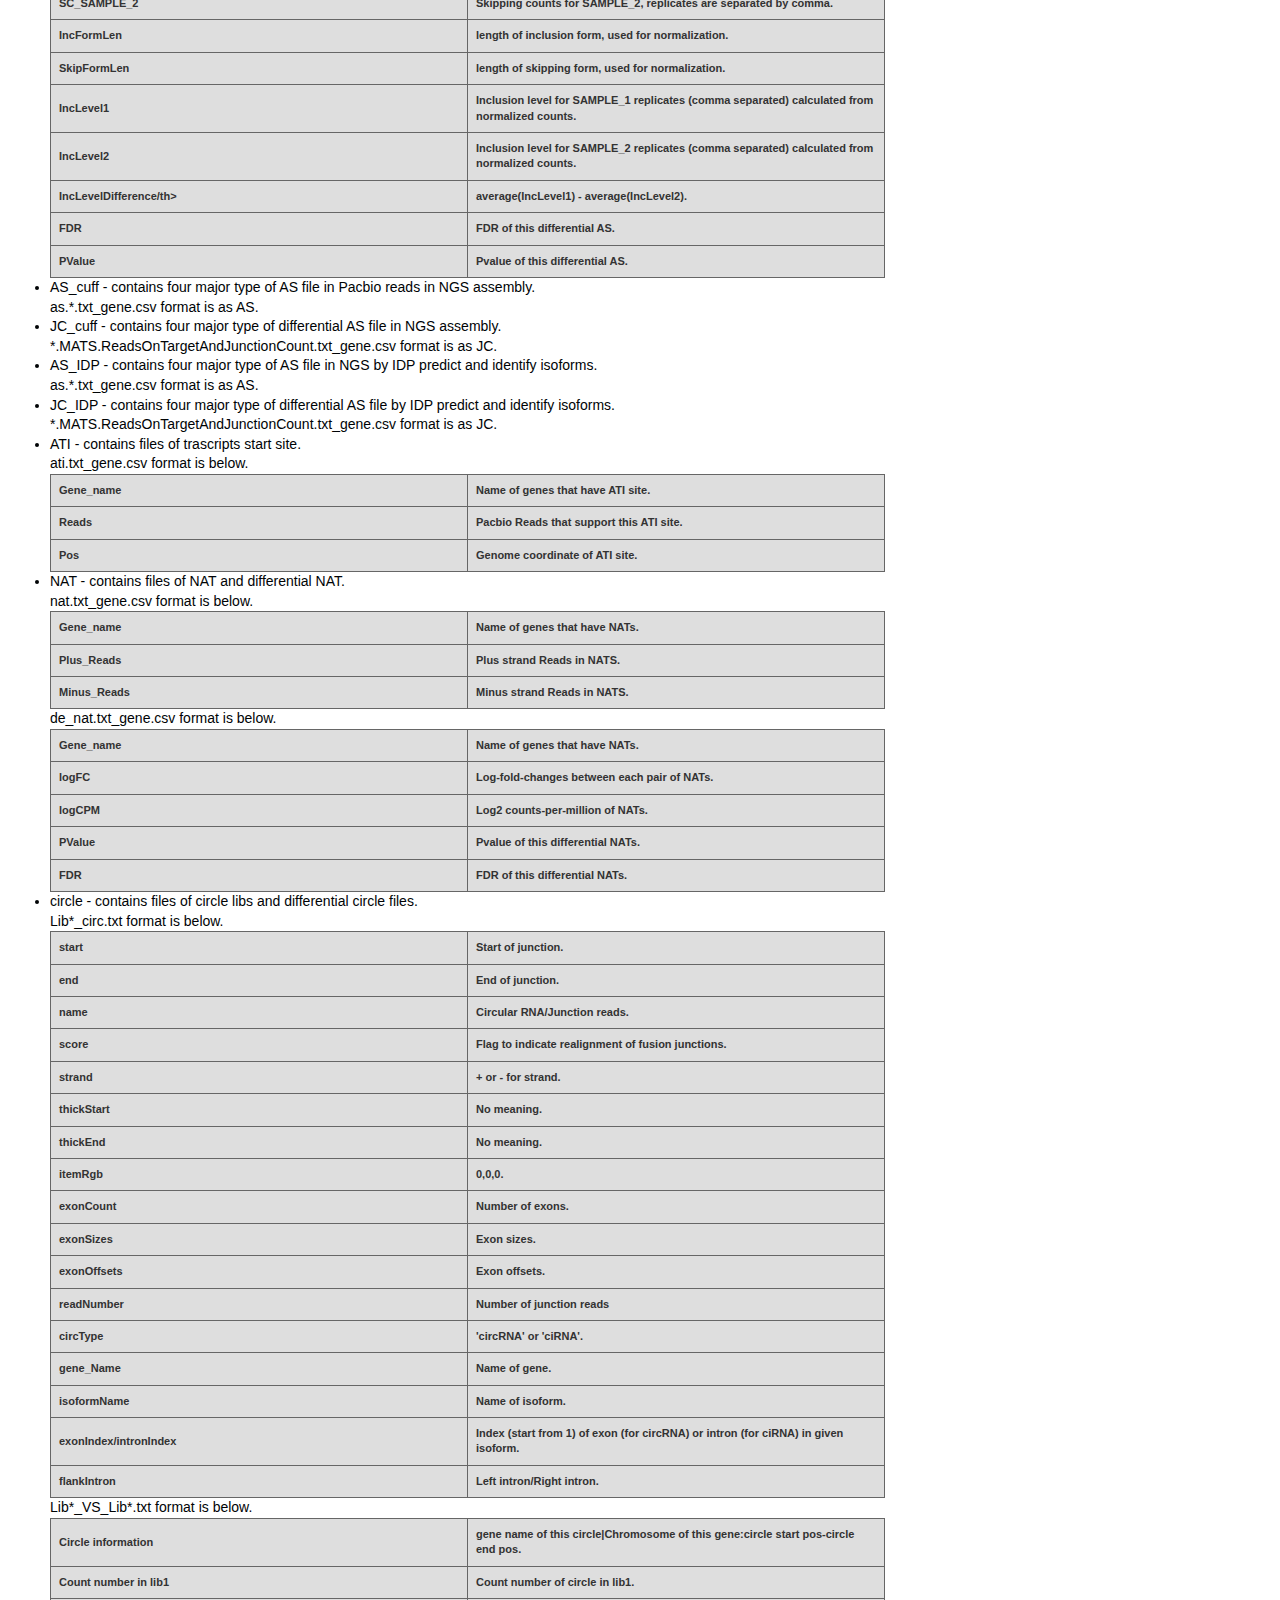
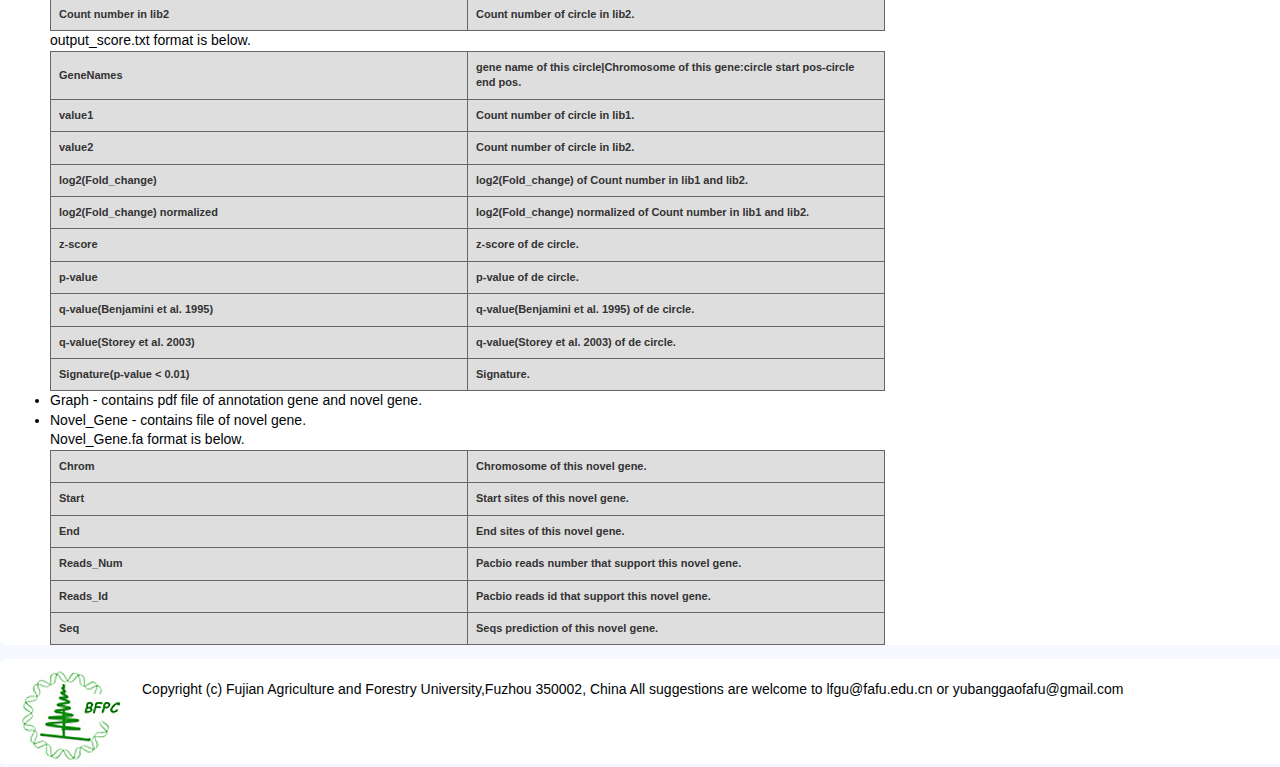
<file: PRAPI/manual_v2.html>
<!DOCTYPE html>
<html lang="en">
<head>
<meta charset="utf-8" />
<title>PRAPI</title>
 
<link rel="stylesheet" href="css/main.css" type="text/css" />
<link rel="stylesheet" href="css/tr.css" type="text/css" />
<script src="js/main.js" type="text/javascript"></script>
</head>

<body id="index" class="home">
 
	<header id="banner" class="body">
		<h1><a href="index.php">PRAPI</a></h1>
		<nav>
		  <ul>
			<li ><a href="index.html">Home</a></li>
			<li class="active"><a href="manual_v2.html">Manual</a></li>
			<!--<li><a href="downloads.php">Downloads</a></li>-->
			<li><a href="example.html">Functional examples</a></li>
			<li><a href="tools.html">Relevant tools</a></li>
<!--
			<li><a href="primer_design.html">Primer design</a></li>
-->
			<li><a href="help.html">FAQ</a></li>
		  </ul>
		</nav>
<!--
		<script>
var _hmt = _hmt || [];
(function() {
  var hm = document.createElement("script");
  hm.src = "https://hm.baidu.com/hm.js?63c9a8f0fd600bd423806ed37103e069";
  var s = document.getElementsByTagName("script")[0]; 
  s.parentNode.insertBefore(hm, s);
})();
</script>
-->
	</header>
	<section id="content" class="body">
		<div id="text" class="body">
			<h2>Contents</h2>
			
			<ol>
			<ul>
				<li><a href="manual.php#sec1">Install</a></li>
				<li><a href="manual.php#sec2">Usage</a></li>
				<li><a href="manual.php#sec3">Download and Run the Example data</a></li>
				<li><a href="manual.php#sec4">Interpreting PRAPI output</a></li>
			</ul>
			</ol>
			
			<h3 id="sec1">1.Install</h3>
			</br>
			<pre>
wget http://forestry.fafu.edu.cn/tool/PRAPI/prapi_env.yaml
conda env create -f prapi_env.yaml #install conda environment
conda activate prapi_env #activate env 
pip install -i https://pypi.anaconda.org/gaoyubang/simple splicegrapher #install depend package
			</pre>
</pre>
			<h3 id="sec2">2.Usage</h3>
			<p>If you want to take DE_APA analysis,please make sure that the bam file is generated by
				PAS_Seq reads.If you want to take Circle analysis,please make sure that the bam file is generated by
				RNase R easeing reads . Before running the script, you will need to run gmap_build to make a genome reference index.
				Please make sure that the section info you want is right.</p>
			<pre>
$Pacbio_v16.py -c conf.txt
All parameter is stored in conf.txt.
basic arguments
Output_dir          Name of the output directory
Pacbio_reads       PacBio sequence's full path and name
GMAP_IndexesDir     Directory of genomic index files buided by gmap_build program
GMAP_Process        Number of worker threads for GMAP
Genome_Annotion     Reference annotation  in gpd format <a href="https://genome.ucsc.edu/FAQ/FAQformat.html#format9">https://genome.ucsc.edu/FAQ/FAQformat.html#format9 </a>
MaxIntron           Max length for one internal intron (default 200000)
Multile_processing  Using parallel version
other arguments
MinDist             Minimum distance between any two poly(A) or transcripts start sites
MinSupport          Minimum number of trusted reads supporting a poly(A) or transcripts
start sites
Width_of_peaks      Peak widths for searching poly(A)
Graph arguments
Group              Groups of different library type to specify ylim for each facet separately
anchorLength        Min anchor Length for Tophat/Bowtie aligner
DElib               The libraries used for differential analysis
P value        (default 0.01)
FDR               (default 0.01)
			</pre>
			<h3 id="sec3">3.Download and Run the Example data</h3>
			<a href="http://forestry.fafu.edu.cn/tool/PRAPI/download/v2/test_v2.tar.gz">Click to Download example data</a>
			<pre>
$ wget http://forestry.fafu.edu.cn/tool/PRAPI/download/v2/test_v2.tar.gz -O - | tar xvzf - 
$ cd test_v2 
$ sh run.sh
			</pre>
			<h3 id="sec4">4.Interpreting PRAPI output</h3>
			<a href="http://forestry.fafu.edu.cn/tool/PRAPI/download/v2/test_v2.tar.gz">Click to Download test output</a>
			<pre>
<b>tree test_result</b>
test_v2/*/output
|-- Annotation_miss
|   |-- Miss_annotation.csv
|-- APA
|   |-- apa.txt_gene.csv
|   |-- de_apa.txt.gene.fdr.csv
|-- AS
|   |-- as.A3SS.txt_gene.csv
|   |-- as.A5SS.txt_gene.csv
|   |-- as.RI.txt_gene.csv
|   |-- as.SE.txt_gene.csv
|-- AS_cufflinks
|   |-- as.A3SS.txt_gene.csv
|   |-- as.A5SS.txt_gene.csv
|   |-- as.RI.txt_gene.csv
|   |-- as.SE.txt_gene.csv
|-- JC
|   |-- A3SS.MATS.ReadsOnTargetAndJunctionCount.txt_gene.csv
|   |-- A5SS.MATS.ReadsOnTargetAndJunctionCount.txt_gene.csv
|   |-- RI.MATS.ReadsOnTargetAndJunctionCount.txt_gene.csv
|   |-- SE.MATS.ReadsOnTargetAndJunctionCount.txt_gene.csv
|-- JC_cuff
|   |-- A3SS.MATS.ReadsOnTargetAndJunctionCount.txt_gene.csv
|   |-- A5SS.MATS.ReadsOnTargetAndJunctionCount.txt_gene.csv
|   |-- RI.MATS.ReadsOnTargetAndJunctionCount.txt_gene.csv
|   |-- SE.MATS.ReadsOnTargetAndJunctionCount.txt_gene.csv
|-- AS_IDP
|   |-- as.A3SS.txt_gene.csv
|   |-- as.A5SS.txt_gene.csv
|   |-- as.RI.txt_gene.csv
|   |-- as.SE.txt_gene.csv
|-- JC_IDP
|   |-- A3SS.MATS.ReadsOnTargetAndJunctionCount.txt_gene.csv
|   |-- A5SS.MATS.ReadsOnTargetAndJunctionCount.txt_gene.csv
|   |-- RI.MATS.ReadsOnTargetAndJunctionCount.txt_gene.csv
|   |-- SE.MATS.ReadsOnTargetAndJunctionCount.txt_gene.csv
|-- ATI
|   |-- ati.txt_gene.csv
|-- NAT
|   |-- de_nat.txt_gene.csv
|-- circle
|   |-- Lib*_circ.txt
|   |-- Lib*_VS_Lib*.txt
|   |-- Lib*_degseq_Lib*
|       |-- output_score.txt
|-- Graph
|   |-- Annotation_Gene
|       |-- Gene1.pdf
|       |-- ...
|       |-- GeneN.pdf
|   |-- Novel_Gene
|       |-- Gene1.pdf
|       |-- ...
|       |-- GeneN.pdf
|-- Novel_Gene
|       |-- Novel_Gene.fa

</pre>
<li> Annotation_miss - Annotation correction contains annotation correction gene.</li>
Miss_annotation.csv format is below.
<table  class="gridtable">
	<tr><th>Gene_name</th><th>Name of annotation correction gene.</th></tr>
	<tr><th>Strand</th><th>strand of annotation correction gene.</th></tr>
	<tr><th>Support_Reads_Num</th><th>Reads number of Pacbio that support this annotation correction gene.</th></tr>
	<tr><th>Support_Reads</th><th>Pacbio Reads that support this annotation correction gene.</th></tr>
</table>
<li> APA - contains poly(A) site predicted and differential APA.</li>
apa.txt_gene.csv format is below.
<table  class="gridtable">
	<tr><th>Gene_name</th><th>Name of genes that have Alternative cleavage and APA site.</th></tr>
	<tr><th>Reads</th><th>Pacbio Reads that support this Alternative cleavage and APA site.</th></tr>
	<tr><th>Pos</th><th>Genome coordinate of Alternative cleavage and APA site.</th></tr>
</table>
de_apa.txt.gene.fdr.csv format is below.
<table  class="gridtable">
	<tr><th>Gene_name</th><th>Name of genes that have differential APA site.</th></tr>
	<tr><th>Chromosome</th><th>Chromosome of this gene.</th></tr>
	<tr><th>Lib</th><th>Libs pairs of this genes which have differential APA site.</th></tr>
	<tr><th>Pos</th><th>Genome coordinate of differential APA site.</th></tr>
	<tr><th>Pvalue</th><th>Pvalue of this differential APA site.</th></tr>
	<tr><th>FDR</th><th>FDR of this differential APA site</th></tr>
</table>
<li> AS - contains four major type of AS file.</li>
as.*.txt_gene.csv format is below.
<table  class="gridtable">
	<tr><th>Gene_name</th><th>Name of genes that have AS.</th></tr>
	<tr><th>GeneID</th><th>Default values.</th></tr>
	<tr><th>geneSymbol</th><th>Default values.</th></tr>
	<tr><th>chr</th><th>Chromosome of this gene.</th></tr>
	<tr><th>strand</th><th>Strand of this gene.</th></tr>
	<tr><th>The remaining 6 columns</th><th>The upstream and downstream info of this AS events.</th></tr>
</table>
<li> JC - contains four major type of differential AS file in Pacbio reads.</li>

*.MATS.ReadsOnTargetAndJunctionCount.txt_gene.csv format is below.
<table  class="gridtable">
	<tr><th>Gene_name</th><th>Name of genes that have AS.</th></tr>
	<tr><th>GeneID</th><th>Default values.</th></tr>
	<tr><th>geneSymbol</th><th>Default values.</th></tr>
	<tr><th>chr</th><th>Chromosome of this gene.</th></tr>
	<tr><th>strand</th><th>Strand of this gene.</th></tr>
	<tr><th>The remaining 6 columns</th><th>The upstream and downstream info of this AS events.</th></tr>
	<tr><th>IC_SAMPLE_1</th><th>Inclusion counts for SAMPLE_1, replicates are separated by comma.</th></tr>
	<tr><th> SC_SAMPLE_1</th><th>Skipping counts for SAMPLE_1, replicates are separated by comma.</th></tr>
	<tr><th>IC_SAMPLE_2</th><th>Inclusion counts for SAMPLE_2, replicates are separated by comma.</th></tr>
	<tr><th> SC_SAMPLE_2</th><th>Skipping counts for SAMPLE_2, replicates are separated by comma.</th></tr>
	<tr><th>IncFormLen</th><th>length of inclusion form, used for normalization.</th></tr>
	<tr><th>SkipFormLen</th><th>length of skipping form, used for normalization.</th></tr>
	<tr><th>IncLevel1</th><th>Inclusion level for SAMPLE_1 replicates (comma separated) calculated from normalized counts.</th></tr>
	<tr><th>IncLevel2</th><th>Inclusion level for SAMPLE_2 replicates (comma separated) calculated from normalized counts.</th></tr>
	<tr><th>IncLevelDifference/th><th>average(IncLevel1) - average(IncLevel2).</th></tr>
	<tr><th>FDR</th><th>FDR of this differential AS.</th></tr>
	<tr><th>PValue</th><th>Pvalue of this differential AS.</th></tr>
</table>
<li> AS_cuff - contains four major type of AS file in Pacbio reads in NGS assembly.</li>
as.*.txt_gene.csv format is as AS.
<li> JC_cuff - contains four major type of differential AS file in NGS assembly.</li>
*.MATS.ReadsOnTargetAndJunctionCount.txt_gene.csv format is as JC.
<li> AS_IDP - contains four major type of AS file in NGS by IDP predict and identify isoforms.</li>
as.*.txt_gene.csv format is as AS.
<li> JC_IDP - contains four major type of differential AS file by IDP predict and identify isoforms.</li>
*.MATS.ReadsOnTargetAndJunctionCount.txt_gene.csv format is as JC.
<li> ATI - contains files of trascripts start site.</li>
ati.txt_gene.csv format is below.
<table  class="gridtable">
	<tr><th>Gene_name</th><th>Name of genes that have ATI site.</th></tr>
	<tr><th>Reads</th><th>Pacbio Reads that support this ATI site.</th></tr>
	<tr><th>Pos</th><th>Genome coordinate of ATI site.</th></tr>
</table>
<li> NAT - contains files of NAT and differential NAT.</li>
nat.txt_gene.csv format is below.
<table  class="gridtable">
	<tr><th>Gene_name</th><th>Name of genes that have NATs.</th></tr>
	<tr><th>Plus_Reads</th><th>Plus strand Reads in NATS.</th></tr>
	<tr><th>Minus_Reads</th><th>Minus strand Reads in NATS.</th></tr>
</table>
de_nat.txt_gene.csv format is below.
<table  class="gridtable">
	<tr><th>Gene_name</th><th>Name of genes that have NATs.</th></tr>
	<tr><th>logFC</th><th>Log-fold-changes between each pair of NATs.</th></tr>
	<tr><th>logCPM</th><th>Log2 counts-per-million of NATs.</th></tr>
	<tr><th>PValue</th><th>Pvalue of this differential NATs.</th></tr>
	<tr><th>FDR</th><th>FDR of this differential NATs.</th></tr>
</table>
<li> circle - contains files of circle libs and differential circle files.</li>
Lib*_circ.txt format is below.
<table  class="gridtable">
	<tr><th>start</th><th>Start of junction.</th></tr>
	<tr><th>end</th><th>End of junction.</th></tr>
	<tr><th>name</th><th>Circular RNA/Junction reads.</th></tr>
	<tr><th>score</th><th>Flag to indicate realignment of fusion junctions.</th></tr>
	<tr><th>strand</th><th>+ or - for strand.</th></tr>
	<tr><th>thickStart</th><th>No meaning.</th></tr>
	<tr><th>thickEnd</th><th>No meaning.</th></tr>
	<tr><th>itemRgb</th><th>0,0,0.</th></tr>
	<tr><th>exonCount</th><th>Number of exons.</th></tr>
	<tr><th>exonSizes</th><th>Exon sizes.</th></tr>
	<tr><th>exonOffsets</th><th>Exon offsets.</th></tr>
	<tr><th>readNumber</th><th>Number of junction reads</th></tr>
	<tr><th>circType</th><th>'circRNA' or 'ciRNA'.</th></tr>
	<tr><th>gene_Name </th><th>Name of gene.</th></tr>
	<tr><th>isoformName </th><th>Name of isoform.</th></tr>
	<tr><th>exonIndex/intronIndex </th><th>Index (start from 1) of exon (for circRNA) or intron (for ciRNA) in given isoform.</th></tr>
	<tr><th>flankIntron </th><th>Left intron/Right intron.</th></tr>
</table>
Lib*_VS_Lib*.txt format is below.
<table  class="gridtable">
	<tr><th>Circle information</th><th>gene name of this circle|Chromosome of this gene:circle start pos-circle end pos.</th></tr>
	<tr><th>Count number in lib1</th><th>Count number of circle in lib1.</th></tr>
	<tr><th>Count number in lib2</th><th>Count number of circle in lib2.</th></tr>
</table>
output_score.txt format is below.
<table  class="gridtable">
	<tr><th>GeneNames</th><th>gene name of this circle|Chromosome of this gene:circle start pos-circle end pos.</th></tr>
	<tr><th>value1</th><th>Count number of circle in lib1.</th></tr>
	<tr><th>value2</th><th>Count number of circle in lib2.</th></tr>
	<tr><th>log2(Fold_change)</th><th>log2(Fold_change) of Count number in lib1 and lib2.</th></tr>
	<tr><th>log2(Fold_change) normalized</th><th>log2(Fold_change) normalized of Count number in lib1 and lib2.</th></tr>
	<tr><th>z-score</th><th>z-score of de circle.</th></tr>
	<tr><th>p-value</th><th>p-value of de circle.</th></tr>
	<tr><th>q-value(Benjamini et al. 1995)</th><th>q-value(Benjamini et al. 1995) of de circle.</th></tr>
	<tr><th>q-value(Storey et al. 2003)</th><th>q-value(Storey et al. 2003) of de circle.</th></tr>
	<tr><th>Signature(p-value < 0.01)</th><th>Signature.</th></tr>
</table>
<li> Graph - contains pdf file of annotation gene and novel gene.</li>
<li> Novel_Gene - contains file of novel gene.</li>
Novel_Gene.fa format is below.
<table  class="gridtable">
	<tr><th>Chrom</th><th>Chromosome of this novel gene.</th></tr>
	<tr><th>Start</th><th>Start sites of this novel gene.</th></tr>
	<tr><th>End</th><th>End sites of this novel gene.</th></tr>
	<tr><th>Reads_Num</th><th>Pacbio reads number that support this novel gene.</th></tr>
	<tr><th>Reads_Id</th><th>Pacbio reads id that support this novel gene.</th></tr>
	<tr><th>Seq</th><th>Seqs prediction of this novel gene.</th></tr>
</table>
		</div>
	</section>
	<footer id="footer" class="body">
	<img src="images/footer1.png" alt="mdc bimsb logo" class="photo" />
	<p>Copyright (c) Fujian Agriculture and Forestry University,Fuzhou 350002, China  All suggestions are welcome to lfgu@fafu.edu.cn or yubanggaofafu@gmail.com
<p
<!-- Start of StatCounter Code for Default Guide -->
<!-- Start of StatCounter Code for Default Guide -->
</p>
	</footer>
</body>
</html>
</file>
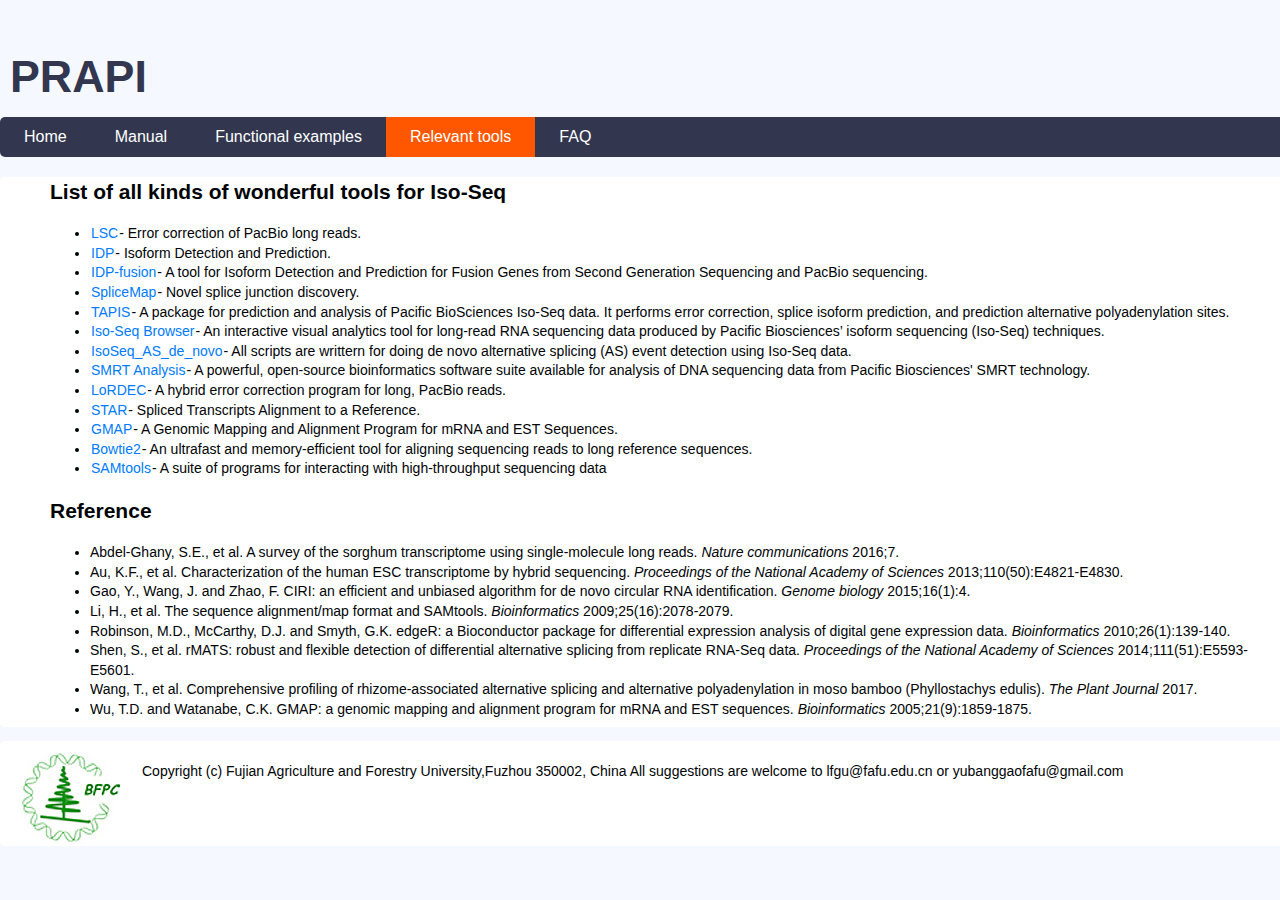
<file: PRAPI/tools.html>
<!DOCTYPE html>
<html lang="en">
<head>
<meta charset="utf-8" />
<title>PRAPI</title>
 
<link rel="stylesheet" href="css/main.css" type="text/css" />
<link rel="stylesheet" href="css/tr.css" type="text/css" />
<script src="js/main.js" type="text/javascript"></script>
</head>

<body id="index" class="home">
 
	<header id="banner" class="body">
		<h1><a href="index.php">PRAPI</a></h1>
		<nav>
		  <ul>
			<li ><a href="index.html">Home</a></li>
			<li><a href="manual_v2.html">Manual</a></li>
			<!--<li><a href="downloads.php">Downloads</a></li>-->
			<li><a href="example.html">Functional examples</a></li>
			<li class="active"><a href="tools.html">Relevant tools</a></li>
<!--
			<li><a href="primer_design.html">Primer design</a></li>
-->
			<li><a href="help.html">FAQ</a></li>
		  </ul>
		</nav>
	<section id="content" class="body">
		<div id="text" class="body">
			<h2>List of all kinds of wonderful tools for Iso-Seq</h2>
	<ul>
		<li>
			<a href="https://www.healthcare.uiowa.edu/labs/au/LSC">LSC</a>- Error correction of PacBio long reads.
		</li>
		<li>
			<a href="https://www.healthcare.uiowa.edu/labs/au/IDP/">IDP</a>- Isoform Detection and Prediction.
		</li>
		<li>
			<a href="https://www.healthcare.uiowa.edu/labs/au/IDP-fusion/">IDP-fusion</a>- A tool for Isoform Detection and Prediction for Fusion Genes 
from Second Generation Sequencing and PacBio sequencing.
		</li>
		<li>
			<a href="https://web.stanford.edu/group/wonglab/SpliceMap/">SpliceMap</a>- Novel splice junction discovery.
		</li>
		<li>
			<a href="https://bitbucket.org/comp_bio/tapis">TAPIS</a>- A package for prediction and analysis of Pacific BioSciences Iso-Seq data. It performs error correction, splice isoform prediction, and prediction alternative polyadenylation sites.
		</li>
		<li>
			<a href="https://github.com/goeckslab/isoseq-browser">Iso-Seq Browser</a>- An interactive visual analytics tool for long-read RNA sequencing data produced by Pacific Biosciences’ isoform sequencing (Iso-Seq) techniques.
		
		</li>	
		<li>
			<a href="https://github.com/liuxiaoxian/IsoSeq_AS_de_novo">IsoSeq_AS_de_novo</a>- All scripts are writtern for doing de novo alternative splicing (AS) event detection using Iso-Seq data.
		</li>
		<li>
			<a href="https://github.com/PacificBiosciences/SMRT-Analysis">SMRT Analysis</a>- A powerful, open-source bioinformatics software suite available for analysis of DNA sequencing data from Pacific Biosciences' SMRT technology.
		</li>	
		<li>
			<a href="http://www.atgc-montpellier.fr/lordec/">LoRDEC</a>- A hybrid error correction program for long, PacBio reads.
		</li>
		<li>
			<a href="https://github.com/alexdobin/STAR">STAR</a>- Spliced Transcripts Alignment to a Reference.
		</li>
		<li>
			<a href="http://research-pub.gene.com/gmap/">GMAP</a>- A Genomic Mapping and Alignment Program for mRNA and EST Sequences.
		</li>
		<li>
			<a href="http://bowtie-bio.sourceforge.net/bowtie2/index.shtml">Bowtie2</a>- An ultrafast and memory-efficient tool for aligning sequencing reads to long reference sequences.
		</li>
		<li>
			<a href="https://github.com/samtools/samtools">SAMtools</a>- A suite of programs for interacting with high-throughput sequencing data
		</li>
</ul>
			<h2>Reference</h2>
			<ul>
			<li>Abdel-Ghany, S.E., et al. A survey of the sorghum transcriptome using single-molecule long reads. <i>Nature communications</i> 2016;7.<br/></li>
			<li>Au, K.F., et al. Characterization of the human ESC transcriptome by hybrid sequencing. <i>Proceedings of the National Academy of Sciences</i> 2013;110(50):E4821-E4830.<br/></li>
			<li>Gao, Y., Wang, J. and Zhao, F. CIRI: an efficient and unbiased algorithm for de novo circular RNA identification. <i>Genome biology </i>2015;16(1):4.	<br/></li>
			<li>Li, H., et al. The sequence alignment/map format and SAMtools. <i>Bioinformatics</i> 2009;25(16):2078-2079.	<br/></li>
			<li>Robinson, M.D., McCarthy, D.J. and Smyth, G.K. edgeR: a Bioconductor package for differential expression analysis of digital gene expression data. <i>Bioinformatics</i> 2010;26(1):139-140.<br/></li>
			<li>Shen, S., et al. rMATS: robust and flexible detection of differential alternative splicing from replicate RNA-Seq data. <i>Proceedings of the National Academy of Sciences</i> 2014;111(51):E5593-E5601.<br/></li>
			<li>Wang, T., et al. Comprehensive profiling of rhizome‐associated alternative splicing and alternative polyadenylation in moso bamboo (Phyllostachys edulis). <i>The Plant Journal</i> 2017.	<br/></bi>
			<li>Wu, T.D. and Watanabe, C.K. GMAP: a genomic mapping and alignment program for mRNA and EST sequences. <i>Bioinformatics</i> 2005;21(9):1859-1875.<br/></li>
			</ul>
		</div>
	</section>
	
	<footer id="footer" class="body">
	<img src="images/footer1.png" alt="mdc bimsb logo" class="photo" />
	<p>Copyright (c) Fujian Agriculture and Forestry University,Fuzhou 350002, China  All suggestions are welcome to lfgu@fafu.edu.cn or yubanggaofafu@gmail.com
<p
<!-- Start of StatCounter Code for Default Guide -->
<!-- Start of StatCounter Code for Default Guide -->
</p>
	</footer>
</body>
</html>
</file>
<file: PRAPI/css/main.css>
.title {
    background: #BFBFBF url('images/PRAPI.png') no-repeat;
    color:#3b3b3b;
    border:#000000 thin dotted;
    height:80px;
    margin-top : -15px;
    padding: 25px 0 0 320px;
    
}
body {
	background: #F5F9FF;
	color: #000305;
	font-size: 87.5%; /* Base font size: 14px */
	line-height: 1.4;
	text-align: left;
	width: 1300px;
	margin:0px auto;
}

body,input {
	font-family: 'Trebuchet MS', Trebuchet, 'Lucida Sans Unicode', 'Lucida Grande', 'Lucida Sans', Arial, sans-serif;
}

/* Anchors */
a {
	outline: 0;
}
a img {
	border: 0px; 
	text-decoration: none;
}
a:link, a:visited {
	color: #007BFF;
	padding: 0 1px;
	text-decoration: none;
}
a:hover, a:active {
	color: #FF5700;
	/*color: #fff;*/
	text-decoration: underline;
}
#singlerecord ul {
    list-style-type: none;
    margin: 0 0 0 0;
    padding:0;
}


::-moz-selection {background: #DC8538; color: #fff;}
::selection {background: #DC8538	; color: #fff;}

#banner {
	/*margin: 0 auto;*/
	margin: 0 auto;
	padding: 2.5em 0 0 0;
}
 
	
	#banner h1 {
		font-size: 3.2em;
		line-height: .5;
		color:#32374F;
	}
	#banner h1 a:link, #banner h1 a:visited {
		color: #32374F;
		display: block;
		font-weight: bold;
		margin: 0 0 .6em .2em;
		text-decoration: none;
		width: 427px;
	}
	#banner h1 a:hover, #banner h1 a:active {
		background: none;
		color: #FF5700;
	}
 
/* navigation */
	#banner nav {
		background: #32374F;
		font-size: 1.143em;
		height: 40px;
		line-height: 30px;
		/*margin: 0 auto 2em auto;*/
		margin: 0 0 0 0;
		padding: 0;
		text-align: center;
		width: 1300px;
		
		border-radius: 5px;
		-moz-border-radius: 5px;
		-webkit-border-radius: 5px;
	}
	
	#banner nav ul {
		list-style: none;
		margin: 0 0 0 0;
		width: 1300px;
		padding: 0;
	}
	#banner nav li {
		float: left;
		display: inline;
		margin: 0;
	}
	
	#banner nav a:link, #banner nav a:visited {
		color: #fff;
		display: inline-block;
		height: 30px;
		padding: 5px 1.5em;
		text-decoration: none;
	}
	#banner nav a:hover, #banner nav a:active,
	#banner nav .active a:link, #banner nav .active a:visited {
		background: #FF5700;
		color: #fff;
		text-shadow: none !important;
	}
	
	#banner nav li:first-child a {
		border-top-left-radius: 5px;
		-moz-border-radius-topleft: 5px;
		-webkit-border-top-left-radius: 5px;
		
		border-bottom-left-radius: 5px;
		-moz-border-radius-bottomleft: 5px;
		-webkit-border-bottom-left-radius: 5px;
	}
	

#search {
    /*  */
	background: #fff;
	margin-bottom: 2em;
	overflow: hidden;
	padding: 0 0;
	width: 1300px;
	height: 120px;
 
	border-radius: 5px;
	-moz-border-radius: 5px;
	-webkit-border-radius: 5px;
  }
	
#content {
    /*  */
	background: #fff;
	margin-bottom: 1em;
	padding: 0 0;
	width: 1300px;
    height: 50%;
    min-height:550px;
    
	border-radius: 5px;
	-moz-border-radius: 5px;
	-webkit-border-radius: 5px;
  }
#text {
	/*margin:20px 50px 10px 50px !important;*/
	margin:20px 50px 10px 50px !important;
}
#footer {
    /*  */
	width:1300px;
    padding-bottom: 2em;
	text-align: left;
	background: #fff;
	height:70px;
	padding-top:7px;
	border-radius: 5px;
	-moz-border-radius: 5px;
	-webkit-border-radius: 5px;
  }

	#footer .photo {
		float: left;
		margin: 5px 20px;
	}

/* listsearch stuff */
label {
    display:block;
 /*   margin-top:20px;*/
}

#listsearch {

    margin:0 100px 0 100px !important;	
    width:700px;
    height:100%;
    position:relative;
}

#listsearch table {
	border-spacing:15px 20px;
}

input, textarea {
    width:439px;
    height:27px;
    background:#fff;
    border:1px solid #808080;
    padding:10px;
    margin-top:3px;
    color:#3a3a3a;
    border-radius:5px;
    -moz-border-radius:5px;
    -webkit-border-radius:5px;
}

textarea {
	height:213px;
}


input:focus, textarea:focus {
    border:1px solid #007BFF;
}

#sr_buttons {
	text-align:center;
	bottom:0;
	position:absolute;
}

#submit, #reset_form {
    width:127px !important;
    height:38px !important;
    background:#32374F;
    border:none;
    margin:20px 10px 0 0;
    cursor:pointer;
    color:#FFFFFF;


    border-radius:5px;
    -moz-border-radius:5px;
    -webkit-border-radius:5px;
}

	#submit:hover, #reset_form:hover, #example:hover {
	    background:#FF5700;
	}
	
	#submit:disabled {
		background:#32374F;
		cursor:default;
	  }
#example {
	font-family: 'Trebuchet MS', Trebuchet, 'Lucida Sans Unicode', 'Lucida Grande', 'Lucida Sans', Arial, sans-serif;
    width:25px !important;
    height:25px !important;
    background:#32374F;
    border:none;
    margin:20px 10px 0 0;
    cursor:pointer;
    color:#FFFFFF;

    border-radius:5px;
    -moz-border-radius:5px;
    -webkit-border-radius:5px;
}
		
#sr_buttons_list {
    margin:106px 0 0 50px; 
}
#sr_buttons_table {
    margin:0 0 0 50px; 
}
/*#reset_form {
    margin:20px 10px 0 200px;    
    position: absolute;
}*/

/* main page searchbox*/

#searchbox {
	width: 500px;
	height: 20px;
	padding: 5px;
  }
#sbdiv {
	text-align: center;
	margin-top: 10px;
}

#tablebrowser {
    /*  */
    margin:0px 100px 0 100px !important;
    width:700px;
    height:100%;
    position:relative;
}

#tablebrowser label {
    /*  */
    display:inline;
  }
#tablebrowser input {

    width:4em;
    height:1em;
    padding: 5px;

}

#tablebrowser select#samples, select#annotation  {
    height:6.5em;
    width:13em;
}

#tablebrowser select#organism, select#dataset  {
    width:13em;
}


#tablebrowser table {
    border-spacing:15px 7px;
 }
input#position {
    width:15em;
}

input#submit, input#reset_form, button#example {
	font-size:14px;
	font-weight:bold;
}

input#example {
	font-size:14px;
	font-weight:bold;
	margin-top:10px;
    position:absolute;
    padding-top:5px;
}

/* single record */
#singlerecord {
    height:100%;
    margin: 0 20px;
}

#singlerecord table.srtable {
    border-collapse: collapse;
}
#singlerecord td.fieldlabel {
    background: #99b3e6;
    text-align: right;
    font-weight: bold;
}

#singlerecord th {
    background: #99b3e6;
    text-align: left;
}

#singlerecord table {
    width:100%;
}

#singlerecord td.field_odd {
    width:25%;
    background: #d8dee5;
    text-align: left;
}

#singlerecord td.field {
    width:25%;
    background: #ebf2fa;
    text-align: left;
}


#singlerecord td,th {
    padding:7px
}

#singlerecord img.thumbnail {
    width:158px;
    height:150px;
    padding:5px 0 0 5px;

}

#datagrid table {
	font-family: verdana,arial,sans-serif;
	color:#333333;
	border-width: 1px !important;
	border-collapse: collapse;
	width: 80%;
}


#datagrid table th {
	background: #99b3e6;
	padding:0px;
	text-align:left;
	font-weight:bold;
	border-style: solid;
	border-width: 1px !important;
	border-color: lightgrey;	
	padding:3px;
}

#datagrid table td {
/*	border-style: solid;*/
/*	border-width: 1px !important;*/
/*	border-color: #000;	*/
	border-collapse: collapse;
	padding:3px;
}

#datagrid table tr.grey, td.grey {
	background: #ebf2fa;
}

#datagrid table tr.odd {
	background: #d8dee5;
}

#dltable {
	margin:20px 50px 10px 50px !important;
}

#dltable table {
	font-family: verdana,arial,sans-serif;
	color:#333333;
	border-width: 1px !important;
/*	border-collapse: collapse;*/
	width: 80%;
}

#dltable table td {
/*	border-style: solid;*/
/*	border-width: 1px !important;*/
/*	border-color: #000;	*/
	border-collapse: collapse;
	padding:3px;
}

#dltable table tr.title, td.title {
	background: #32374F;
	color:white;
}

#dltable table tr.strong, td.strong {
	background: #99b3e6;
}

#dltable table tr.medium, td.medium {
	background: #d8dee5;
}

#dltable table tr.low, td.low {
	background:#ebf2fa;
	text-indent:10px;
}

#dltable a {
	text-decoration:none;
	display:block;
	color:black;
}

#dltable a:hover 	{
	background:#FF5700;
/*	padding:0px !important;*/
	border-collapse: collapse;
	border-width: 0px;
	text-decoration:none;
}

/*#datagrid table td.grey {*/
/*	background: #FF0000 !important;*/
/*}*/


/*#datagrid table {*/
/*	font-family: verdana,arial,sans-serif;*/
/*	color:#333333;*/
/*	border-width: 1px;*/
/*	border-color: #666666;*/
/*	width: 80%;*/
/*}*/

/*#datagrid table {*/
/*	border-width: 1px;*/
/*	padding: 8px;*/
/*	border-style: solid;*/
/*	border-color: #666666;*/
/*	background-color: #dedede;*/
/*}*/
/*#datagrid table {*/
/*	border-width: 1px;*/
/*	padding: 8px;*/
/*	border-style: solid;*/
/*	border-color: #666666;*/
/*	background-color: #ffffff;*/
/*}*/

#blatform {
	padding: 20px 50px 10px 50px;
}

#blatform #submit {
	margin-left: 150px;
	margin-bottom: 20px;;
}
</file>
<file: PRAPI/css/tr.css>
.table tr td { width="10"} 
table.gridtable {
        font-family: verdana,arial,sans-serif;
          font-size:11px;
          color:#333333;
          border-width: 1px;
          border-color: #666666;
          border-collapse: collapse;
      }
      table.gridtable th {
         width:400px;
          border-width: 1px;
          padding: 8px;
          border-style: solid;
          border-color: #666666;
          background-color: #dedede;
      }
      table.gridtable td {
          border-width: 1px;
          padding: 8px;
          border-style: solid;
          border-color: #666666;
          background-color: #ffffff;
      }
      /* /gridtable */
</file>
